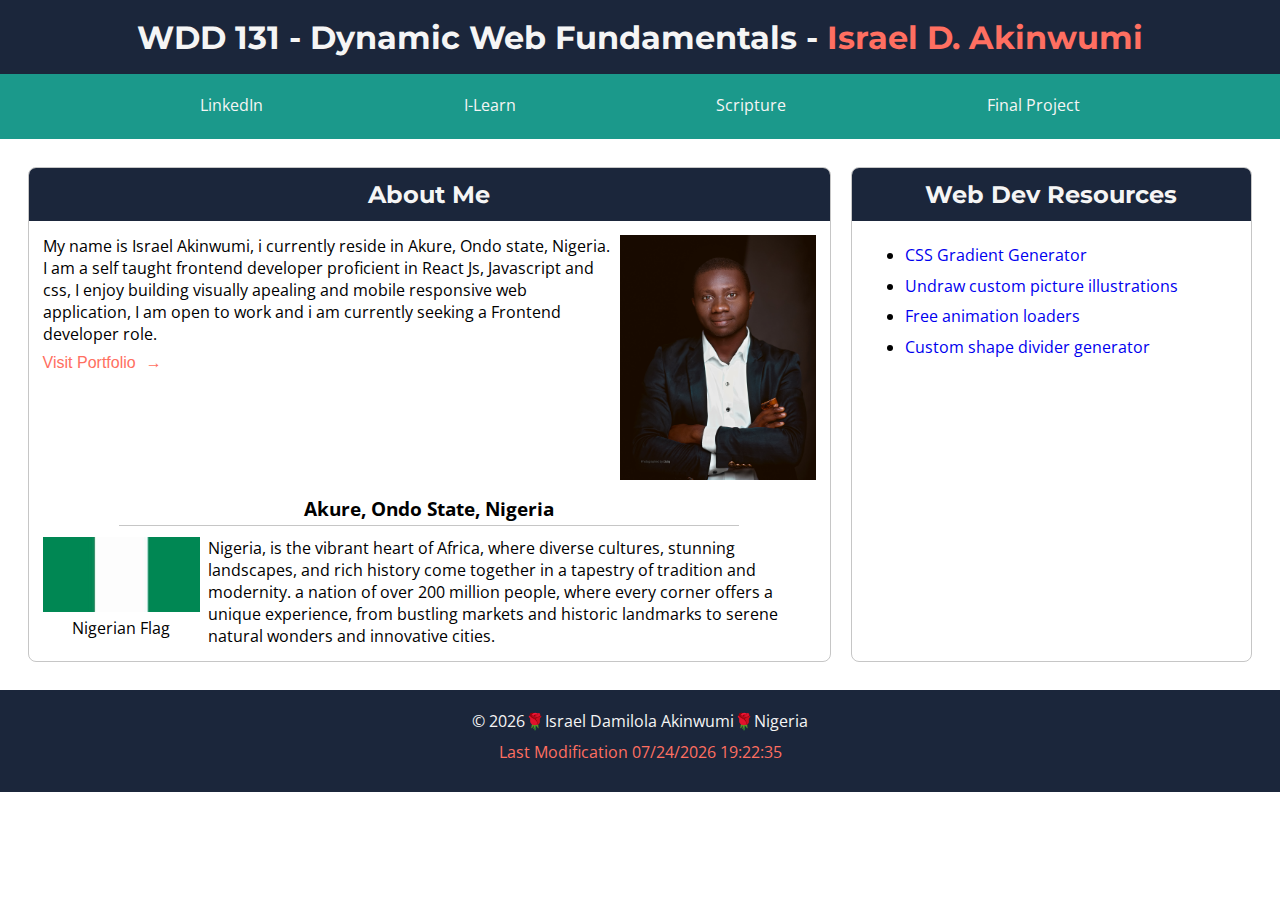
<file: index.html>
<!DOCTYPE html>
<html lang="en">

<head>
    <meta charset="UTF-8">
    <meta name="viewport" content="width=device-width, initial-scale=1.0">
    <meta name="author" content="Israel Akinwumi">
    <meta name="description" content="WDD 131 - Dynamic Web Fundamentals israel damilola akinwumi - Homepage">
    <link rel="stylesheet" href="styles/base.css">
    <script src="scripts/getdates.js" defer=""></script>
    <title>WDD 131 - Dynamic Web Fundamentals - Israel D. Akinwumi</title>
    <link rel="preconnect" href="https://fonts.googleapis.com">
    <link rel="preconnect" href="https://fonts.gstatic.com" crossorigin>
    <link
        href="https://fonts.googleapis.com/css2?family=Montserrat:ital,wght@0,100..900;1,100..900&family=Open+Sans:ital,wght@0,300..800;1,300..800&display=swap"
        rel="stylesheet">
</head>

<body>
    <header>
        <h1>WDD 131 - Dynamic Web Fundamentals - <span>Israel D. Akinwumi</span></h1>
        <nav>
            <ul>
                <li><a href="https://www.linkedin.com/in/akinwumidi" target="_blank">LinkedIn</a></li>
                <li><a href="https://www.byui.instructure.com/." target="_blank">I-Learn</a></li>
                <li><a href="https://www.churchofjesuschrist.org/study/scriptures/bofm/ether/12?lang=eng&id=p12#p12"
                        target="_blank">Scripture</a></li>
                <li><a href="./project/index.html" target="_blank">Final Project</a></li>
            </ul>
        </nav>
    </header>
    <main>
        <section class="card">
            <h2 class="subheadings">About Me</h2>
            <div class="card-content">
                <div class="card-content-about">
                    <p>My name is Israel Akinwumi, i currently reside in Akure, Ondo state, Nigeria. I am a self taught
                        frontend developer proficient in React Js, Javascript and css, I enjoy building visually
                        apealing and mobile responsive web application, I am open to work and i am currently seeking
                        a Frontend developer role.


                        <button class="btn btn-main"><a href="https://www.akinwumidi.dev" target="_blank">Visit Portfolio</a></button>
                    </p>
                    <figure>
                        <img src="./images/israel-akinwumi-photo.jpg    " alt="Israel Akinwumi potrait">
                    </figure>
                </div>
                <h3>Akure, Ondo State, Nigeria</h3>
                <div class="card-content-country">
                    <figure>
                        <img src="./images/nigerian-flag.jpeg    " alt="Israel Akinwumi potrait">
                        <figcaption>Nigerian Flag</figcaption>
                    </figure>
                    <p>Nigeria, is the vibrant heart of Africa, where diverse cultures, stunning landscapes, and rich
                        history come together in a
                        tapestry of tradition and modernity. a nation of over 200 million people, where every corner
                        offers a unique
                        experience, from bustling markets and historic landmarks to serene natural wonders and
                        innovative cities.</p>
                </div>
            </div>
        </section>
        <section class="card">
            <h2 class="subheadings">Web Dev Resources</h2>
            <div class="card-content">
                <ul>
                    <li><a href="https://mycolor.space/gradient" target="_blank">CSS Gradient Generator</a></li>
                    <li><a href="https://undraw.co/search" target="_blank">Undraw custom picture illustrations</a></li>
                    <li><a href="https://uiball.com/ldrs/" target="_blank">Free animation loaders</a></li>
                    <li><a href="https://www.shapedivider.app/" target="_blank">Custom shape divider generator</a></li>
                </ul>

            </div>
        </section>
    </main>
    <footer>
        <p>&copy; <span id="currentyear"></span>🌹Israel Damilola Akinwumi🌹Nigeria</p>
        <p id="lastModified"></p>
    </footer>

</body>

</html>
</file>
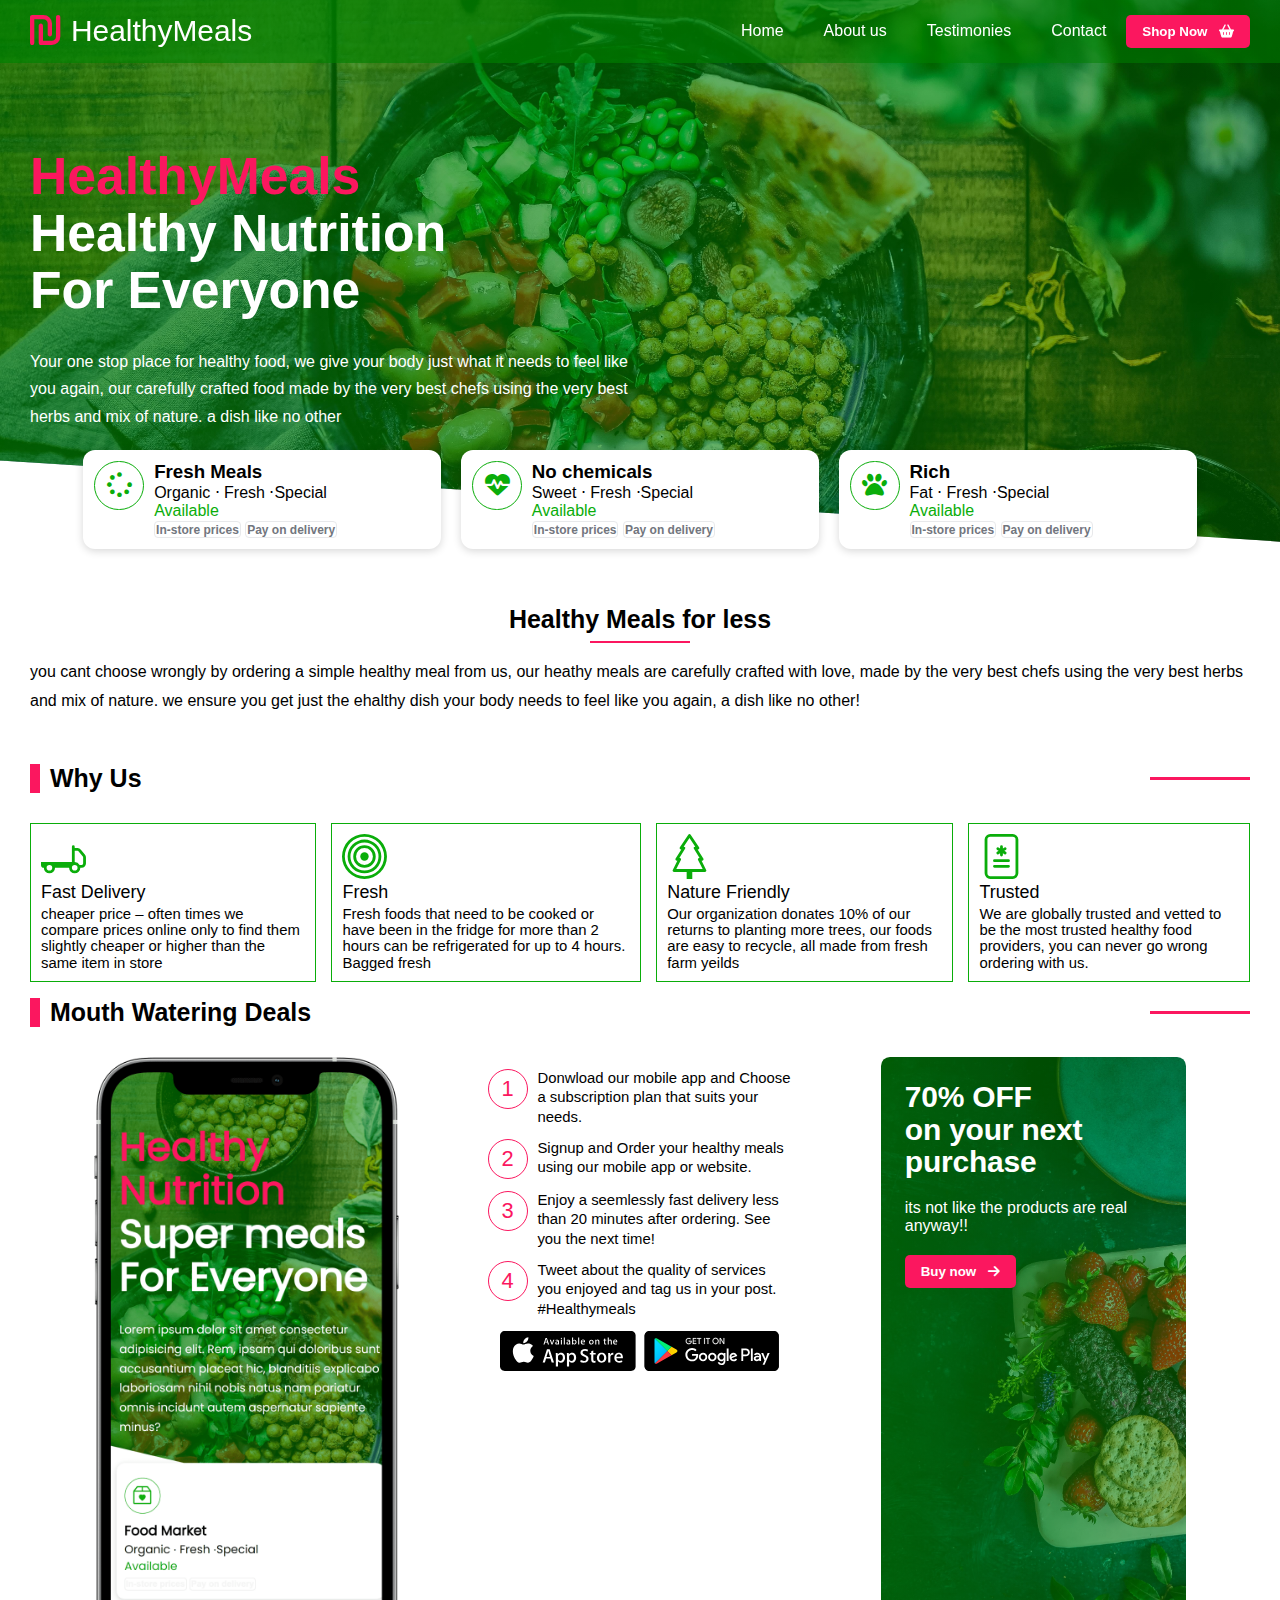
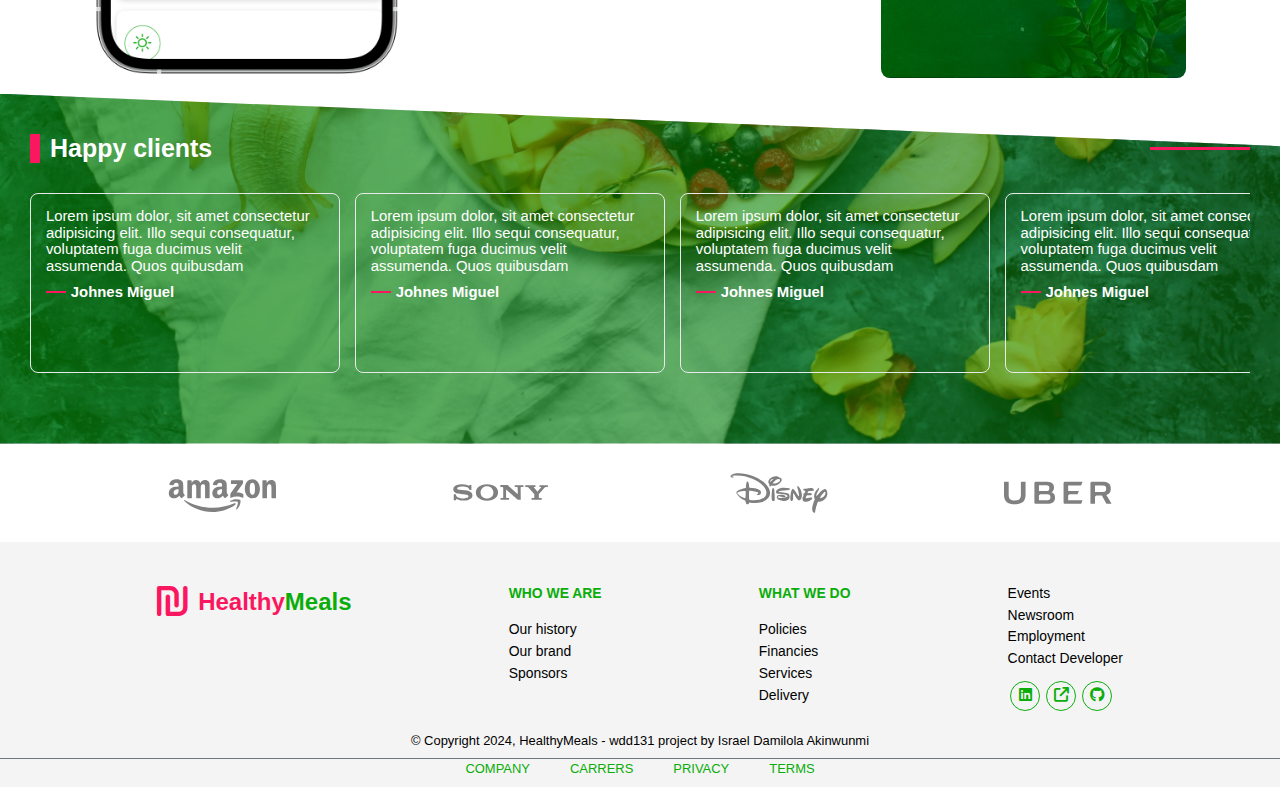
<file: project/index.html>
<!DOCTYPE html>
<html lang="en">

<head>
    <meta charset="UTF-8">
    <meta name="viewport" content="width=device-width, initial-scale=1.0">
    <meta name="author" content="Israel Akinwumi">
    <meta name="description"
        content="WDD 131 Final project - HealthyMeals your one stop website for healthy Takeouts orders">
    <title> HealthyMeals | Homepage</title>
    <script defer src="scripts/main.js"></script>
    <link rel="preconnect" href="https://fonts.googleapis.com">
    <link rel="preconnect" href="https://fonts.gstatic.com" crossorigin>
    <link
        href="https://fonts.googleapis.com/css2?family=Montserrat:ital,wght@0,100..900;1,100..900&family=Open+Sans:ital,wght@0,300..800;1,300..800&display=swap"
        rel="stylesheet">
    <link rel="stylesheet" href="https://cdnjs.cloudflare.com/ajax/libs/font-awesome/6.6.0/css/all.min.css">
    <link rel="stylesheet" href="styles/main.css">
</head>

<body>
    <!-- ============================ Header section starts here ============================-->
    <header>
        <!-- ------------------- Header nav section starts here ------------------------- -->


        <section class="header-nav">
            <div class="backdrop"></div>

            <nav class="brand-container brand ">
                <div class="header-brand">
                    <span class="brand-logo"><i class="fa fa-ils" aria-hidden="true"></i></span>
                    <span class="brand-title">HealthyMeals</span>
                </div>
                <!--  Animated hamburger menu starts here -->
                <div class="hamburger">
                    <div class="bars"></div>
                </div>
                <!--  Animated hamburger menu ends here -->
                <ul class="desktop-nav-container">
                    <li><a href="#">Home</a></li>
                    <li><a href="aboutus.html">About us</a></li>
                    <li><a href="#testimonial">Testimonies</a></li>
                    <li><a href="contactus.html">Contact</a></li>
                    <a href="shop.html"><button class="btn btn-main">Shop Now <i class="fa fa-shopping-basket"
                                aria-hidden="true"></i></button></a>
                </ul>
            </nav>
            <nav>
                <ul class="mobile-nav-container">
                    <li><a href="#">Home</a></li>
                    <li><a href="aboutus.html">About us</a></li>
                    <li><a href="#testimonial">Testimonies</a></li>
                    <a href="shop.html"><button class="btn btn-main">Shop Now</button></a>
                </ul>
            </nav>
        </section>

        <!-- ------------------- Header nav section ends here ------------------------- -->

        <!-- ------------------- Header Banner section starts here------------------------------- -->


        <section class="header-banner">
            <div class="header-info container">
                <h1> <span>HealthyMeals</span><br />Healthy Nutrition <br>For Everyone </h1>
                <p>Your one stop place for healthy food, we give your body just what it needs to feel like you again,
                    our
                    carefully crafted food made by the very best chefs using the very best herbs and mix of nature. a
                    dish like
                    no other</p>
            </div>
        </section>

        <!-- ------------------- Header Banner section ends here------------------------------- -->
    </header>
    <!-- ============================ Header section ends here ============================-->

    <!-- ============================ Main section starts here ============================ -->
    <main>

        <!-- ------------------- Header showcase section starts here -------------------------------- -->


        <section class=" header-showcase">

            <div class="header-cards">
                <div class="cards-brand"><i class="fa fa-spinner" aria-hidden="true"></i></div>
                <div class="cards-brand-desc">
                    <h3 class="card-title">Fresh Meals</h3>
                    <span class="card-tags">Organic &sdot; Fresh &sdot;Special </span>
                    <span class="card-avilability">Available</span>
                    <button>In-store prices</button>
                    <button>Pay on delivery</button>

                </div>
            </div>

            <div class="header-cards">
                <div class="cards-brand"><i class="fa fa-heartbeat" aria-hidden="true"></i></div>
                <div class="cards-brand-desc">
                    <h3 class="card-title">No chemicals</h3>
                    <span class="card-tags">Sweet &sdot; Fresh &sdot;Special </span>
                    <span class="card-avilability">Available</span>
                    <button>In-store prices</button>
                    <button>Pay on delivery</button>
                </div>
            </div>

            <div class="header-cards">
                <div class="cards-brand"><i class="fa fa-paw" aria-hidden="true"></i></div>
                <div class="cards-brand-desc">
                    <h3 class="card-title">Rich</h3>
                    <span class="card-tags">Fat &sdot; Fresh &sdot;Special </span>
                    <span class="card-avilability">Available</span>
                    <button>In-store prices</button>
                    <button>Pay on delivery</button>
                </div>
            </div>

            </div>
        </section>
        <!-- ------------------- Header showcase section ends here -------------------------------- -->

        <!-- ------------------- About us section starts here------------------------------------- -->


        <section class="aboutus" id="aboutus">
            <span class="main-section-tittle">Healthy Meals for less</span>
            <p>
                you cant choose wrongly by ordering a simple healthy meal from us, our heathy meals are carefully
                crafted with love, made by the very best chefs using the very best herbs and mix of
                nature. we ensure you get just the ehalthy dish your body needs to feel like you again, a dish like
                no other!
            </p>
        </section>

        <!-- ------------------- About us section ends here------------------------------------- -->

        <!-- ------------------- Product cards section starts here--------------------------- -->


        <section class="whyus-container">
            <span class="section-tittles">Why Us</span>
            <div class="products-card-container flex-container">
                <div class="productcard">
                    <span class="productcard-icon"><svg xmlns="http://www.w3.org/2000/svg" width="16" height="16"
                            fill="currentColor" class="bi bi-truck-flatbed" viewBox="0 0 16 16">
                            <path
                                d="M11.5 4a.5.5 0 0 1 .5.5V5h1.02a1.5 1.5 0 0 1 1.17.563l1.481 1.85a1.5 1.5 0 0 1 .329.938V10.5a1.5 1.5 0 0 1-1.5 1.5H14a2 2 0 1 1-4 0H5a2 2 0 1 1-4 0 1 1 0 0 1-1-1v-1h11V4.5a.5.5 0 0 1 .5-.5zM3 11a1 1 0 1 0 0 2 1 1 0 0 0 0-2zm9 0a1 1 0 1 0 0 2 1 1 0 0 0 0-2zm1.732 0h.768a.5.5 0 0 0 .5-.5V8.35a.5.5 0 0 0-.11-.312l-1.48-1.85A.5.5 0 0 0 13.02 6H12v4a2 2 0 0 1 1.732 1z" />
                        </svg></span>
                    <h3 class="productcard-title">Fast Delivery</h2>
                        <p>cheaper price – often times we compare prices online only to find them slightly cheaper
                            or
                            higher than the same item in store
                        </p>
                </div>


                <div class="productcard">
                    <span class="productcard-icon"><svg xmlns="http://www.w3.org/2000/svg" width="16" height="16"
                            fill="currentColor" class="bi bi-bullseye" viewBox="0 0 16 16">
                            <path d="M8 15A7 7 0 1 1 8 1a7 7 0 0 1 0 14zm0 1A8 8 0 1 0 8 0a8 8 0 0 0 0 16z" />
                            <path d="M8 13A5 5 0 1 1 8 3a5 5 0 0 1 0 10zm0 1A6 6 0 1 0 8 2a6 6 0 0 0 0 12z" />
                            <path d="M8 11a3 3 0 1 1 0-6 3 3 0 0 1 0 6zm0 1a4 4 0 1 0 0-8 4 4 0 0 0 0 8z" />
                            <path d="M9.5 8a1.5 1.5 0 1 1-3 0 1.5 1.5 0 0 1 3 0z" />
                        </svg></span>
                    <h3 class="productcard-title">Fresh</h2>
                        <p>Fresh foods that need to be cooked or have been in the fridge for more than 2 hours can
                            be
                            refrigerated for up to 4 hours. Bagged fresh
                        </p>
                </div>

                <div class="productcard">
                    <span class="productcard-icon"> <svg xmlns="http://www.w3.org/2000/svg" width="16" height="16"
                            fill="currentColor" class="bi bi-tree" viewBox="0 0 16 16">
                            <path
                                d="M8.416.223a.5.5 0 0 0-.832 0l-3 4.5A.5.5 0 0 0 5 5.5h.098L3.076 8.735A.5.5 0 0 0 3.5 9.5h.191l-1.638 3.276a.5.5 0 0 0 .447.724H7V16h2v-2.5h4.5a.5.5 0 0 0 .447-.724L12.31 9.5h.191a.5.5 0 0 0 .424-.765L10.902 5.5H11a.5.5 0 0 0 .416-.777l-3-4.5zM6.437 4.758A.5.5 0 0 0 6 4.5h-.066L8 1.401 10.066 4.5H10a.5.5 0 0 0-.424.765L11.598 8.5H11.5a.5.5 0 0 0-.447.724L12.69 12.5H3.309l1.638-3.276A.5.5 0 0 0 4.5 8.5h-.098l2.022-3.235a.5.5 0 0 0 .013-.507z" />
                        </svg></span>
                    <h3 class="productcard-title">Nature Friendly</h2>
                        <p>Our organization donates 10% of our returns to planting more trees, our foods are easy to
                            recycle, all made from fresh farm yeilds
                        </p>
                </div>

                <div class="productcard">
                    <span class="productcard-icon"><svg xmlns="http://www.w3.org/2000/svg" width="45" height="45"
                            fill="currentColor" class="bi bi-file-medical" viewBox="0 0 16 16">
                            <path
                                d="M8.5 4.5a.5.5 0 0 0-1 0v.634l-.549-.317a.5.5 0 1 0-.5.866L7 6l-.549.317a.5.5 0 1 0 .5.866l.549-.317V7.5a.5.5 0 1 0 1 0v-.634l.549.317a.5.5 0 1 0 .5-.866L9 6l.549-.317a.5.5 0 1 0-.5-.866l-.549.317V4.5zM5.5 9a.5.5 0 0 0 0 1h5a.5.5 0 0 0 0-1h-5zm0 2a.5.5 0 0 0 0 1h5a.5.5 0 0 0 0-1h-5z" />
                            <path
                                d="M2 2a2 2 0 0 1 2-2h8a2 2 0 0 1 2 2v12a2 2 0 0 1-2 2H4a2 2 0 0 1-2-2V2zm10-1H4a1 1 0 0 0-1 1v12a1 1 0 0 0 1 1h8a1 1 0 0 0 1-1V2a1 1 0 0 0-1-1z" />
                        </svg></span>
                    <h3 class="productcard-title">Trusted</h2>
                        <p>We are globally trusted and vetted to be the most trusted healthy food providers, you can
                            never go wrong ordering with us.
                        </p>
                </div>
            </div>

        </section>

        <!-- ------------------- Product cards section ends here--------------------------- -->

        <!-- ------------------- Promo cards section starts here------------------------ -->
        <section class="promocards-container" id="promocards">
            <span class="section-tittles">Mouth Watering Deals</span>
            <div class="promo-details">

                <div class="promoapp-preview">

                    <img src="./images/iPhone-12-Pro.png" alt="" class="">
                </div>

                <div class="promo-info ">
                    <div class="promo-steps">
                        <span>1</span>
                        <p>Donwload our mobile app and Choose a subscription plan that suits your needs. </p>
                    </div>
                    <div class="promo-steps">
                        <span>2</span>
                        <p>
                            Signup and Order your healthy meals using our mobile app or website. </p>
                    </div>
                    <div class="promo-steps">
                        <span>3</span>
                        <p>Enjoy a seemlessly fast delivery less than 20 minutes after ordering. See you the next
                            time!</p>
                    </div>
                    <div class="promo-steps">
                        <span>4</span>
                        <p>Tweet about the quality of services you enjoyed and tag us in your post. #Healthymeals </p>
                    </div>
                    <ul class="app-download-inv">
                        <li><a href="#"><img src="./images/appstore-btn.svg" alt="Apple Store app download link"></a>
                        </li>
                        <li><a href="#"><img src="./images/googleplay-btn.svg"
                            alt="Google play Store app download link"></a>
                        </li>
                    </ul>
                </div>
                
                <div class="promocards-main">
                    <h3> 70% OFF<br>
                        on your next purchase
                    </h3>
                    <p>its not like the products are real anyway!!</p>
                    <a href="shop.html"><button class="btn btn-main">Buy now <i class="fa-solid fa-arrow-right"></i></button></a>
                    
                </div>
            </div>
        </div>
        </section>

        <!-- ------------------- Promo cards section ends here------------------------ -->

        <!-- ------------------- Testimonial section starts here ------------------------ -->


        <section class="testimonial" id="testimonial">

            <span class="section-tittles">Happy clients</span>
            <div class=" testimonial-container">

                <div class="testimonial-card">
                    <p>
                        Lorem ipsum dolor, sit amet consectetur adipisicing elit. Illo sequi consequatur,
                        voluptatem
                        fuga ducimus velit assumenda. Quos quibusdam
                    </p>
                    <span>Johnes Miguel</span>
                </div>

                <div class="testimonial-card">
                    <p>
                        Lorem ipsum dolor, sit amet consectetur adipisicing elit. Illo sequi consequatur,
                        voluptatem
                        fuga ducimus velit assumenda. Quos quibusdam
                    </p>
                    <span>Johnes Miguel</span>
                </div>

                <div class="testimonial-card">
                    <p>
                        Lorem ipsum dolor, sit amet consectetur adipisicing elit. Illo sequi consequatur,
                        voluptatem
                        fuga ducimus velit assumenda. Quos quibusdam
                    </p>
                    <span>Johnes Miguel</span>
                </div>

                <div class="testimonial-card">
                    <p>
                        Lorem ipsum dolor, sit amet consectetur adipisicing elit. Illo sequi consequatur,
                        voluptatem
                        fuga ducimus velit assumenda. Quos quibusdam
                    </p>
                    <span>Johnes Miguel</span>
                </div>

                <div class="testimonial-card">
                    <p>
                        Lorem ipsum dolor, sit amet consectetur adipisicing elit. Illo sequi consequatur,
                        voluptatem
                        fuga ducimus velit assumenda. Quos quibusdam
                    </p>
                    <span>Johnes Miguel</span>
                </div>

                <div class="testimonial-card">
                    <p>
                        Lorem ipsum dolor, sit amet consectetur adipisicing elit. Illo sequi consequatur,
                        voluptatem
                        fuga ducimus velit assumenda. Quos quibusdam
                    </p>
                    <span>Johnes Miguel</span>
                </div>

                <div class="testimonial-card">
                    <p>
                        Lorem ipsum dolor, sit amet consectetur adipisicing elit. Illo sequi consequatur,
                        voluptatem
                        fuga ducimus velit assumenda. Quos quibusdam
                    </p>
                    <span>Johnes Miguel</span>
                </div>
            </div>


            </div>
        </section>

        <!-- ------------------- Testimonial section ends here ------------------------ -->

        <!-- ------------------- Brands section starts here----------------------- -->


        <section class="brands">
            <div class="brand-cards"><img src="./images/amazon.svg" alt=""></div>
            <div class="brand-cards"><img src="./images/sony.svg" alt=""></div>
            <div class="brand-cards"><img src="./images/disney.svg" alt=""></div>
            <div class="brand-cards"><img src="./images/uber.svg" alt=""></div>
        </section>

        <!-- ------------------- Brands section ends here----------------------- -->
    </main>
    <!-- ============================ Main section ends here ============================ -->
    <!-- ============================ Footer section starts here ============================ -->
    <footer>
        <div class="footer-container">
            <div class="footer-details">

                <div class="footer-brand-con">
                    <span class="brand-logo"><i class="fa fa-ils" aria-hidden="true"></i></span>

                    <h2 class="footer-brand">Healthy<span>Meals</span></h2>

                </div>
            </div>

            <div class="footer-details-con">
                <ul class="footer-quick-links">
                    <li><a class="quick-links-tittle" href="">who we are</a></li>
                    <li><a href="#">Our history</a></li>
                    <li><a href="#">Our brand</a></li>
                    <li><a href="#">Sponsors</a></li>
                </ul>
            </div>

            <div class="footer-details-con">
                <ul class="footer-quick-links">
                    <li><a class="quick-links-tittle" href="">what we do</a></li>
                    <li><a href="#">Policies</a></li>
                    <li><a href="#">Financies</a></li>
                    <li><a href="#">Services</a></li>
                    <li><a href="#">Delivery</a></li>
                </ul>
            </div>

            <div class="footer-details-con">
                <ul class="footer-quick-links">
                    <li><a href="#">Events</a></li>
                    <li><a href="#">Newsroom</a></li>
                    <li><a href="#">Employment</a></li>
                    <li><a href="https://www.linkedin.com/in/akinwumidi" target="_blank">Contact Developer</a>
                    </li>
                </ul>
                <div class="footer-icon-container">
                    <a class="footer-icon" href="https://www.linkedin.com/in/akinwumidi" target="_blank"><i
                            class="fa-brands fa-linkedin"></i></a>
                    <a class="footer-icon" href="https://akinwumidi.dev" target="_blank"> <i class="fa fa-external-link"
                            aria-hidden="true"></i></a>
                    <a class="footer-icon" href="https://github.com/akinwumidi/wdd131/tree/main/project"
                        target="_blank"><i class="fa-brands fa-github"></i></a>
                </div>
            </div>
        </div>

        </div>
        </section>
        <div class="footer-copyright">&copy; Copyright 2024, HealthyMeals - wdd131 project by Israel Damilola Akinwunmi
        </div>
        <ul class="footer-bottom-navigators">
            <li><a href="#">COMPANY</a></li>
            <li><a href="#">CARRERS</a></li>
            <li><a href="#">PRIVACY</a></li>
            <li><a href="#">TERMS</a></li>
        </ul>
    </footer>
    <!-- ============================ Footer section ends here ============================ -->

</body>

</html>
</file>
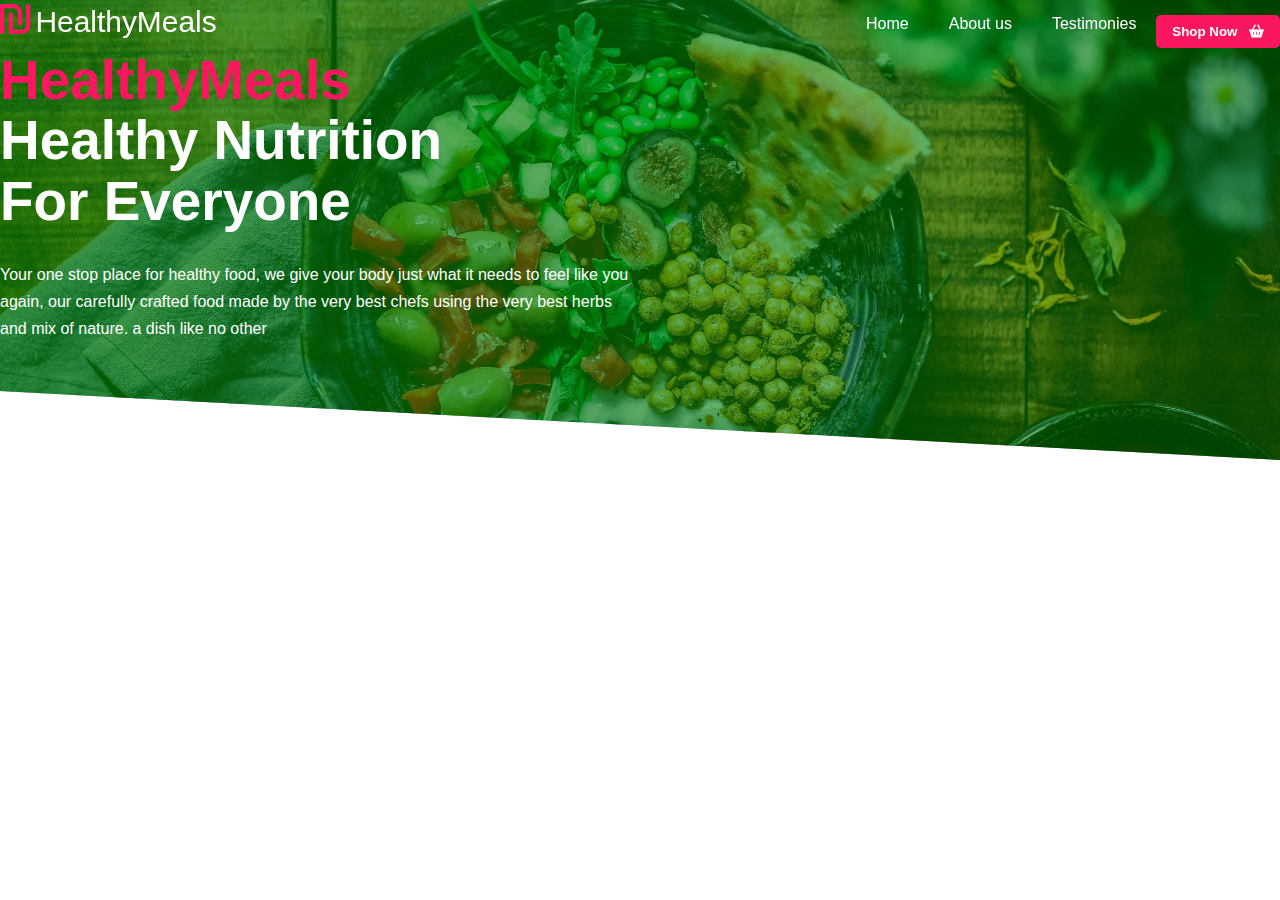
<file: final-project.html>
<!DOCTYPE html>
<html lang="en">
<head>
    <meta charset="UTF-8">
    <meta name="viewport" content="width=device-width, initial-scale=1.0">
    <meta name="author" content="Israel Akinwumi">
    <meta name="description" content="WDD 131 Final project - HealthyMeals your one stop website for healthy Takeouts orders">
    <title> HealthyMeals | Homepage</title>
    <script defer src="scripts/final-project.js"></script>
    <link rel="preconnect" href="https://fonts.googleapis.com">
    <link rel="preconnect" href="https://fonts.gstatic.com" crossorigin>
    <link
    href="https://fonts.googleapis.com/css2?family=Montserrat:ital,wght@0,100..900;1,100..900&family=Open+Sans:ital,wght@0,300..800;1,300..800&display=swap"
    rel="stylesheet">
    <link rel="stylesheet" href="https://cdnjs.cloudflare.com/ajax/libs/font-awesome/6.6.0/css/all.min.css">
    <link rel="stylesheet" href="styles/final-project.css">
</head>
<body>
    <!-- ============================ Header section starts here ============================-->
    <header>
        <!-- ------------------- Header nav section starts here ------------------------- -->
    
    
        <section class="header-nav">
            <div class="backdrop"></div>
            <nav class="container brand">
                <div class="header-brand">
                    <span class="brand-logo"><i class="fa fa-ils" aria-hidden="true"></i></span>
                    <span class="brand-title">HealthyMeals</span>
                </div>
                <!--  Animated hamburger menu starts here -->
                <div class="hamburger">
                    <div class="bars"></div>
                </div>
                <!--  Animated hamburger menu ends here -->
                <ul class="desktop-nav-container">
                    <li><a href="#">Home</a></li>
                    <li><a href="aboutus.html">About us</a></li>
                    <li><a href="#testimonial">Testimonies</a></li>
                    <a href="shop.html"><button class="btn btn-main">Shop Now <i class="fa fa-shopping-basket"
                                aria-hidden="true"></i></button></a>
                </ul>
            </nav>
            <nav>
                <ul class="mobile-nav-container">
                    <li><a href="#">Home</a></li>
                    <li><a href="aboutus.html">About us</a></li>
                    <li><a href="#testimonial">Testimonies</a></li>
                    <a href="shop.html"><button class="btn btn-main">Shop Now</button></a>
                </ul>
            </nav>
        </section>
    
        <!-- ------------------- Header nav section ends here ------------------------- -->
         
        <!-- ------------------- Header Banner section starts here------------------------------- -->
        
        
        <section class="header-banner">
            <div class="header-info container">
                <h1> <span>HealthyMeals</span><br />Healthy Nutrition <br>For Everyone </h1>
                <p>Your one stop place for healthy food, we give your body just what it needs to feel like you again, our
                    carefully crafted food made by the very best chefs using the very best herbs and mix of nature. a dish like
                    no other</p>
            </div>
        </section>
        
        <!-- ------------------- Header Banner section ends here------------------------------- -->
    </header>
</body>
</html>
</file>
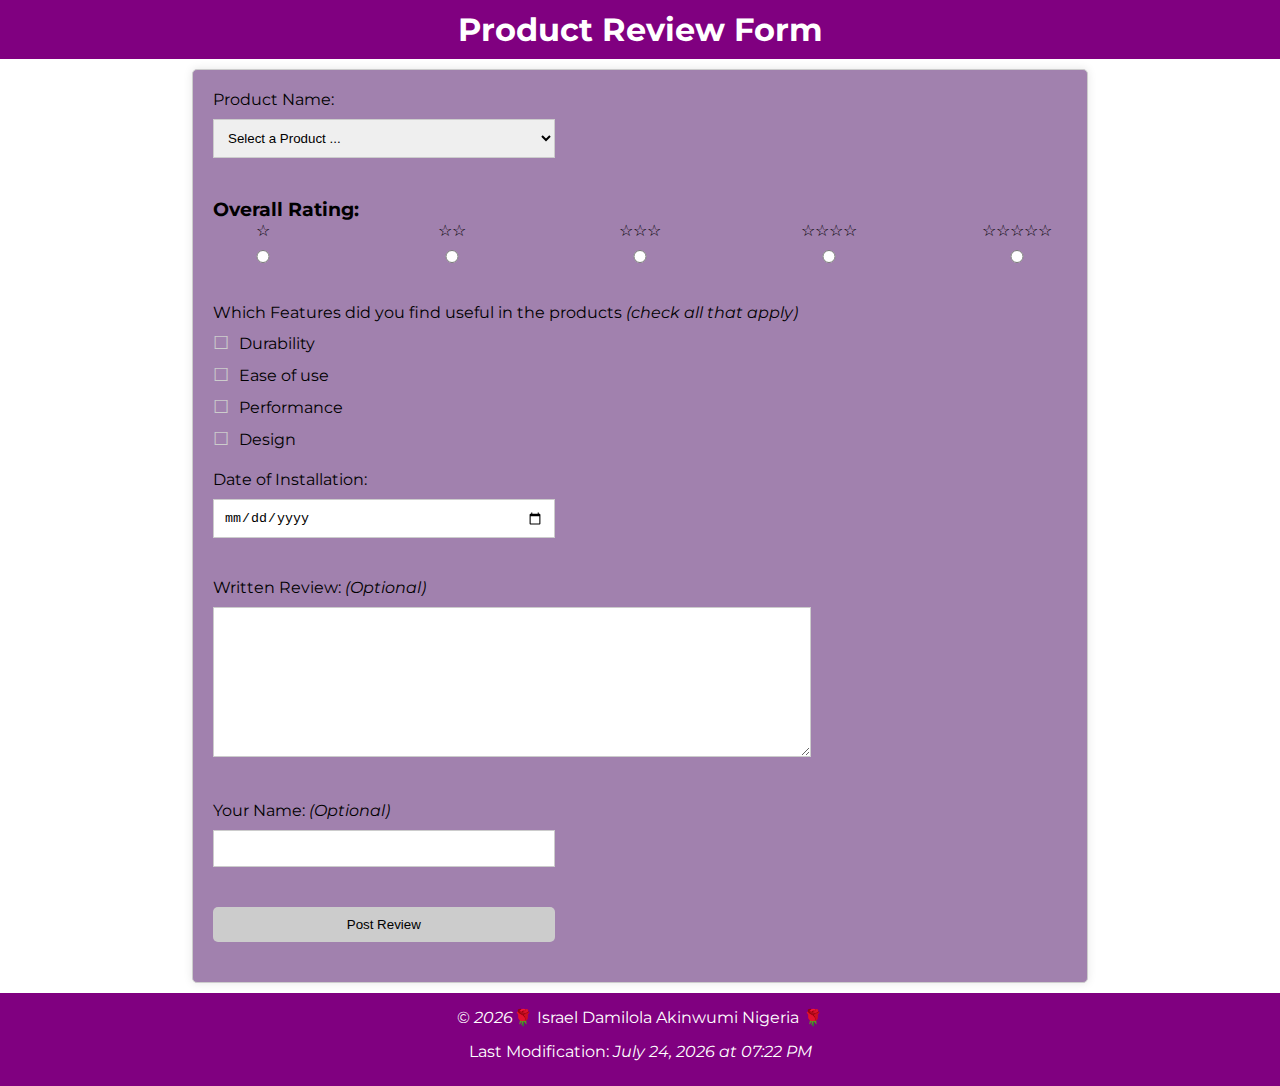
<file: form.html>
<!DOCTYPE html>
<html lang="en">

<head>
    <meta charset="UTF-8">
    <meta name="viewport" content="width=device-width, initial-scale=1.0">
    <meta name="description" content="WDD 131 - Dynamic Web Fundamentals - wdd131 form for review counts">
    <meta name="author" content="Israel Akinwumi">
    <link rel="stylesheet" href="styles/form.css">
    <link rel="preconnect" href="https://fonts.googleapis.com">
    <link rel="preconnect" href="https://fonts.gstatic.com" crossorigin>
    <link href="https://fonts.googleapis.com/css2?family=Montserrat:ital,wght@0,100..900;1,100..900&display=swap"
        rel="stylesheet">
    <title>Product Review Form</title>
    <script src="scripts/form.js" defer></script>
</head>

<body>
    <header>
        <h1>Product Review Form</h1>
    </header>
    <main>
        <form id="review-form" action="review.html" method="get">
            <div class="form-group">
                <label for="product-name">Product Name:</label>
                <select id="product-name" name="product-name" required>
                    <option value="" disabled selected>Select a Product ...</option>
                </select>
            </div>

            <div class="form-group">
                <h3>Overall Rating:</h3>
                <div class="rating">
                    <div class="rating-card">
                        <label for="rating-1">☆</label>
                        <input type="radio" id="rating-1" name="overall-rating" value="1" required>
                    </div>

                    <div class="rating-card">
                        <label for="rating-2">☆☆</label>
                        <input type="radio" id="rating-2" name="overall-rating" value="2" required>
                    </div>
                    <div class="rating-card">
                        <label for="rating-3">☆☆☆</label>
                        <input type="radio" id="rating-3" name="overall-rating" value="3" required>
                    </div>
                    <div class="rating-card">
                        <label for="rating-4">☆☆☆☆</label>
                        <input type="radio" id="rating-4" name="overall-rating" value="4" required>
                    </div>
                    <div class="rating-card">
                        <label for="rating-5">☆☆☆☆☆</label>
                        <input type="radio" id="rating-5" name="overall-rating" value="5" required>
                    </div>
                </div>
            </div>

            <div class="form-group">
                <label>Which Features did you find useful in the products <span>(check all that apply)</span></label>
                <div class="features">
                    <input type="checkbox" id="feature-1" name="useful-features" value="Durability">
                    <label for="feature-1">Durability</label>
                    <input type="checkbox" id="feature-2" name="useful-features" value="Ease of use">
                    <label for="feature-2">Ease of use</label>
                    <input type="checkbox" id="feature-3" name="useful-features" value="Performance">
                    <label for="feature-3">Performance</label>
                    <input type="checkbox" id="feature-4" name="useful-features" value="Design">
                    <label for="feature-4">Design</label>
                </div>
            </div>

            <div class="form-group">
                <label for="date-of-installation">Date of Installation:</label>
                <input type="date" id="date-of-installation" name="date-of-installation" required>
            </div>

            <div class="form-group">
                <label for="written-review">Written Review: <span>(Optional)</span></label>
                <textarea id="written-review" name="written-review"></textarea>
            </div>

            <div class="form-group">
                <label for="user-name">Your Name: <span>(Optional)</span></label>
                <input type="text" id="user-name" name="user-name">
            </div>

            <input type="submit" value="Post Review">
        </form>
    </main>
    <footer>
        <p>&copy; <span id="currentYear"></span>🌹 Israel Damilola Akinwumi Nigeria 🌹</p>
        <p>Last Modification: <span id="modify"></span></p>
    </footer>
</body>

</html>
</file>
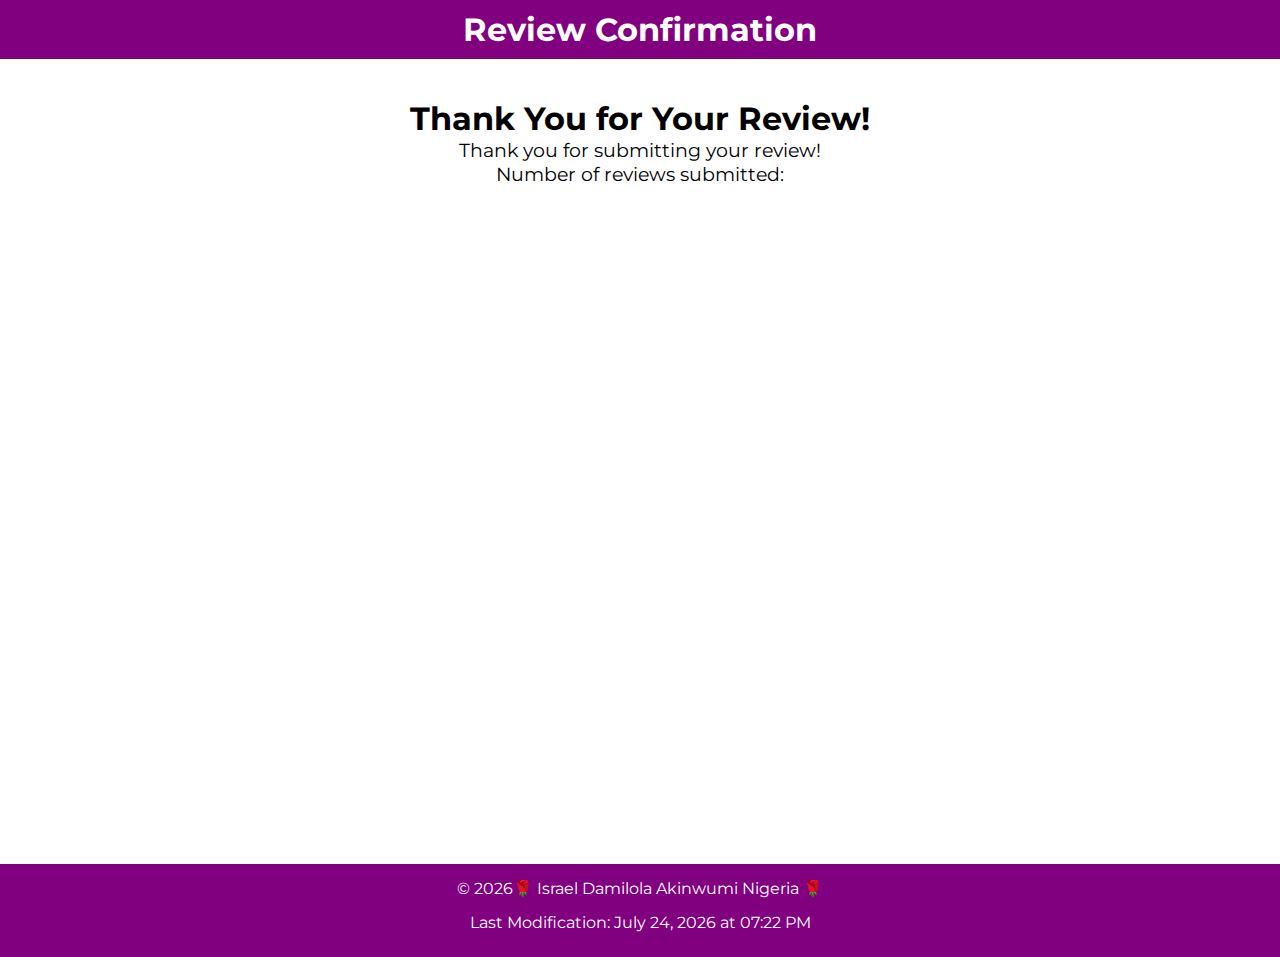
<file: review.html>
<!DOCTYPE html>
<html lang="en">

<head>
    <meta charset="UTF-8">
    <meta name="viewport" content="width=device-width, initial-scale=1.0">
    <meta name="description" content="WDD 131 - Dynamic Web Fundamentals - wdd131 form for review counts">
    <meta name="author" content="Israel Akinwumi">
    <link rel="stylesheet" href="styles/review.css">
    <link rel="preconnect" href="https://fonts.googleapis.com">
    <link rel="preconnect" href="https://fonts.gstatic.com" crossorigin>
    <link href="https://fonts.googleapis.com/css2?family=Montserrat:ital,wght@0,100..900;1,100..900&display=swap"
        rel="stylesheet">
    <title>Product Review Form</title>
    <script src="scripts/form.js" defer></script>
</head>

<body>
    <header>
        <h1>Review Confirmation</h1>
    </header>
    <main class="">
        <div class="container">
            <h1>Thank You for Your Review!</h1>
            <p id="thank-you-message">Thank you for submitting your review!</p>
            <p>Number of reviews submitted: <span id="reviewCount"></span></p>
        </div>
    </main>
    <footer>
        <p>&copy; <span id="currentYear"></span>🌹 Israel Damilola Akinwumi Nigeria 🌹</p>
        <p>Last Modification: <span id="modify"></span></p>
    </footer>
</body>

</html>
</file>
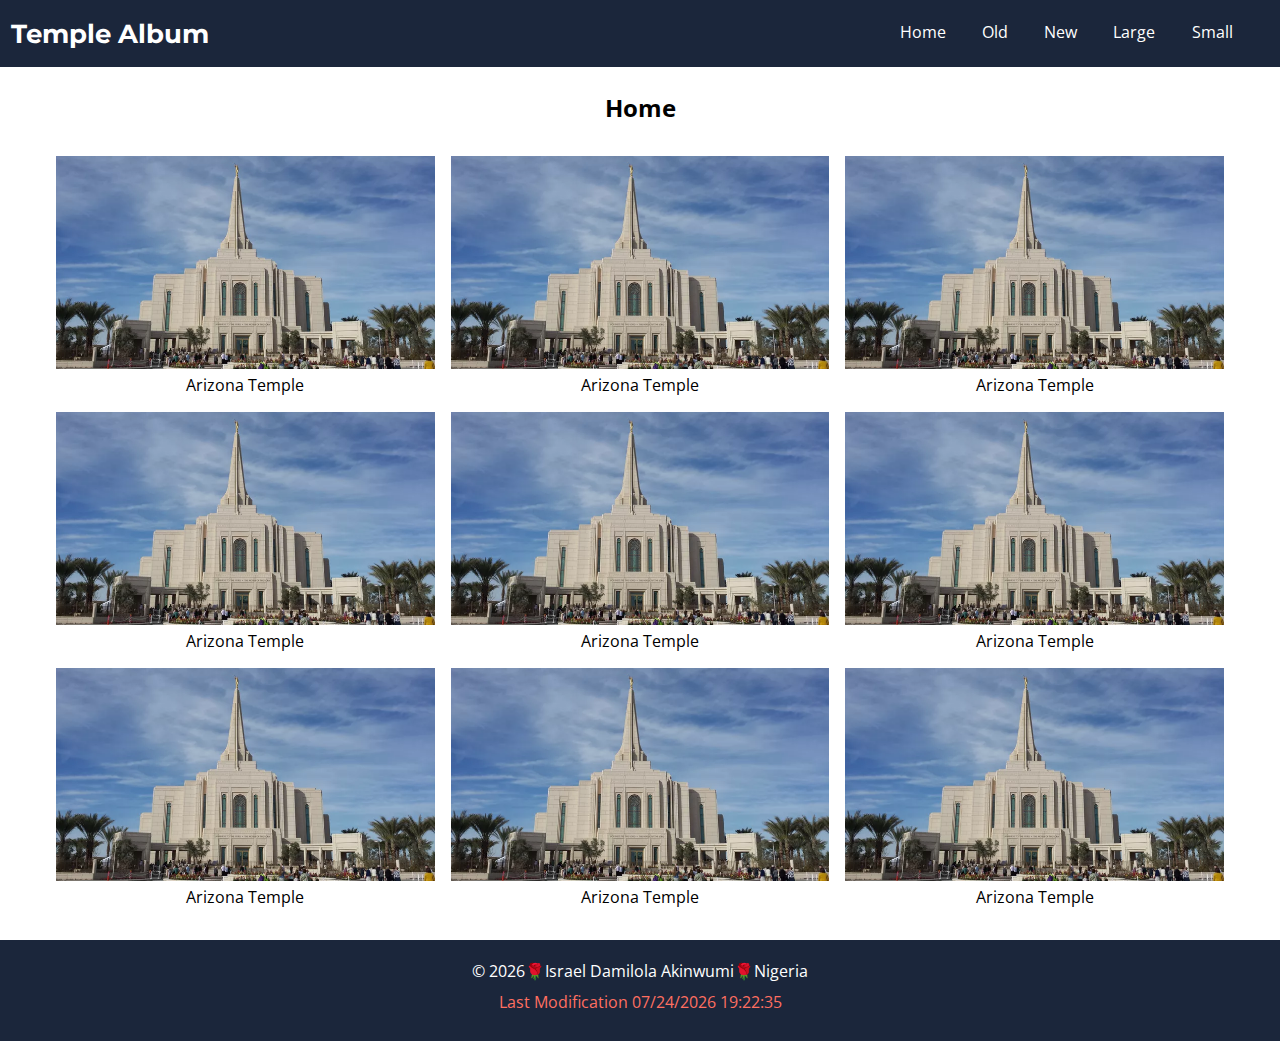
<file: temples.html>
<!DOCTYPE html>
<html lang="en">

<head>
    <meta charset="UTF-8">
    <meta name="viewport" content="width=device-width, initial-scale=1.0">
    <meta name="author" content="Israel Akinwumi">
    <meta name="description" content="WDD 131 - Temple Album project by israel damilola akinwumi - Homepage">
    <link rel="stylesheet" href="styles/temples-large.css">
    <link rel="stylesheet" href="styles/temples.css">
    <script src="./scripts/temples.js" defer=""></script>
    <script src="scripts/getdates.js" defer=""></script>


    <title>Temple Album project - Homepage</title>
</head>

<body>

    <header>
        <div class="backdrop"></div>
        <nav class="nav-desktop">
            <div class="nav-brand">
                <h1> Temple Album</h1>
            </div>
            <ul class="desktop-links">
                <li><a href="" target="_blank">Home</a></li>
                <li><a href="" target="_blank">Old</a></li>
                <li><a href="" target="_blank">New</a></li>
                <li><a href="#" target="_blank">Large</a></li>
                <li><a href="#" target="_blank">Small</a></li>
            </ul>

            <div class="hamburger-menu">
                <div class="bar"></div>
            </div>
        </nav>
        <nav class="nav-mobile">
            <ul>
                <li><a href="" target=" _blank">Home</a></li>
                <li><a href="" target="_blank">Old</a></li>
                <li><a href="" target="_blank">New</a></li>
                <li><a href="#" target="_blank">Large</a></li>
                <li><a href="#" target="_blank">Small</a></li>
            </ul>
        </nav>
    </header>

    <main>
        <h2> Home</h2>
        <section class="image-container">
            <div class="temple-image">
                <figure>
                    <img src="./images/arizona-temple.webp    " alt="temple name">
                    <figcaption>Arizona Temple</figcaption>
                </figure>
            </div>
            <div class="temple-image">
                <figure>
                    <img src="./images/arizona-temple.webp    " alt="temple name">
                    <figcaption>Arizona Temple</figcaption>
                </figure>
            </div>
            <div class="temple-image">
                <figure>
                    <img src="./images/arizona-temple.webp    " alt="temple name">
                    <figcaption>Arizona Temple</figcaption>
                </figure>
            </div>
            <div class="temple-image">
                <figure>
                    <img src="./images/arizona-temple.webp    " alt="temple name">
                    <figcaption>Arizona Temple</figcaption>
                </figure>
            </div>
            <div class="temple-image">
                <figure>
                    <img src="./images/arizona-temple.webp    " alt="temple name">
                    <figcaption>Arizona Temple</figcaption>
                </figure>
            </div>
            <div class="temple-image">
                <figure>
                    <img src="./images/arizona-temple.webp    " alt="temple name">
                    <figcaption>Arizona Temple</figcaption>
                </figure>
            </div>
            <div class="temple-image">
                <figure>
                    <img src="./images/arizona-temple.webp    " alt="temple name">
                    <figcaption>Arizona Temple</figcaption>
                </figure>
            </div>
            <div class="temple-image">
                <figure>
                    <img src="./images/arizona-temple.webp    " alt="temple name">
                    <figcaption>Arizona Temple</figcaption>
                </figure>
            </div>
            <div class="temple-image">
                <figure>
                    <img src="./images/arizona-temple.webp    " alt="temple name">
                    <figcaption>Arizona Temple</figcaption>
                </figure>
            </div>
        </section>
    </main>
    <footer>
        <p>&copy; <span id="currentyear"></span>🌹Israel Damilola Akinwumi🌹Nigeria</p>
        <p id="lastModified"></p>
    </footer>
</body>

</html>
</file>
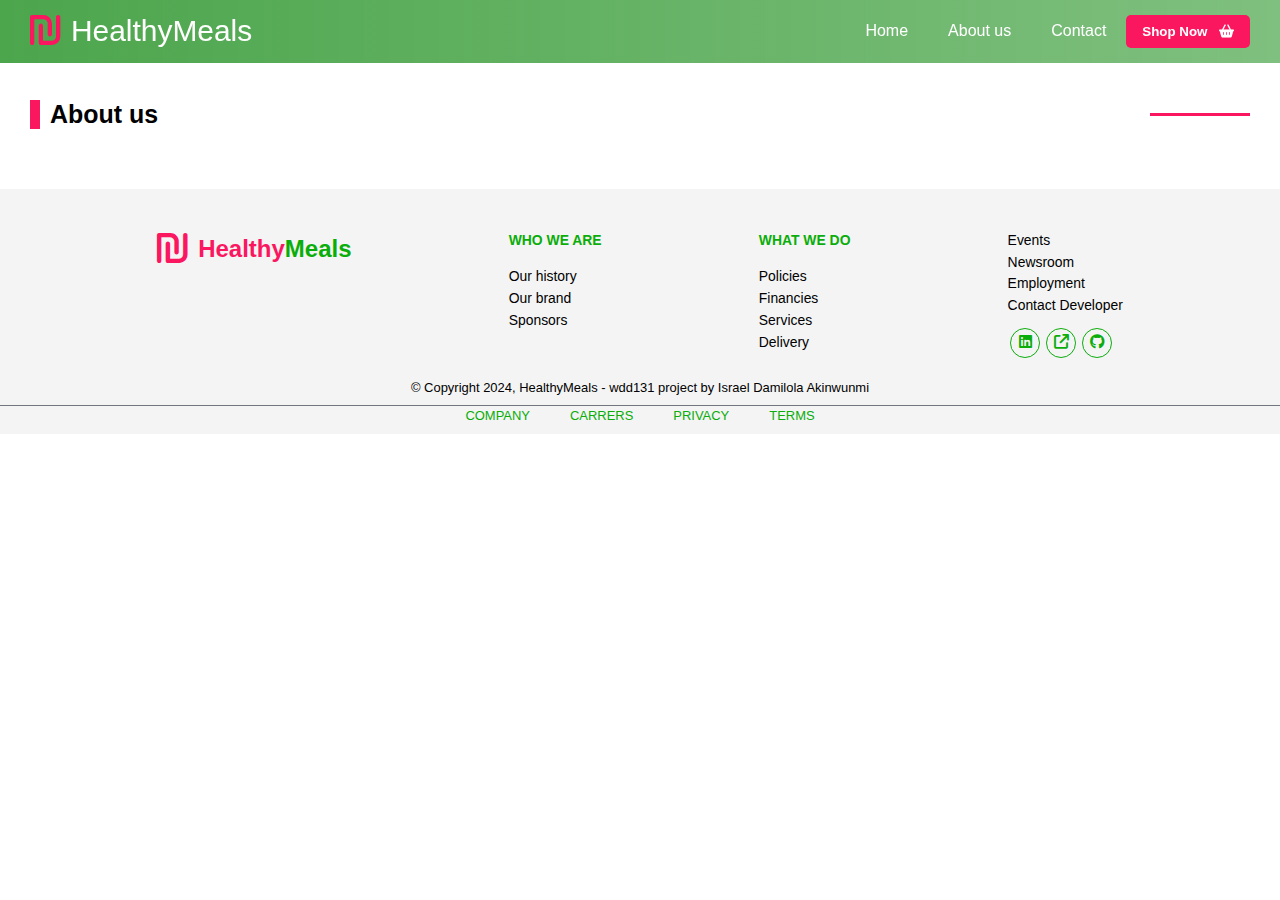
<file: project/aboutus.html>
<!DOCTYPE html>
<html lang="en">

<head>
    <meta charset="UTF-8">
    <meta name="viewport" content="width=device-width, initial-scale=1.0">
    <meta name="author" content="Israel Akinwumi">
    <meta name="description"
        content="WDD 131 Final project - HealthyMeals your one stop website for healthy Takeouts orders">
    <title> HealthyMeals | About Us</title>
    <script defer src="scripts/main.js"></script>
    <link rel="preconnect" href="https://fonts.googleapis.com">
    <link rel="preconnect" href="https://fonts.gstatic.com" crossorigin>
    <link
        href="https://fonts.googleapis.com/css2?family=Montserrat:ital,wght@0,100..900;1,100..900&family=Open+Sans:ital,wght@0,300..800;1,300..800&display=swap"
        rel="stylesheet">
    <link rel="stylesheet" href="https://cdnjs.cloudflare.com/ajax/libs/font-awesome/6.6.0/css/all.min.css">
    <link rel="stylesheet" href="styles/main.css">
</head>

<body>
    <!-- ============================ Header section starts here ============================-->
    <header>
        <!-- ------------------- Header nav section starts here ------------------------- -->


        <section class="header-nav">
            <div class="backdrop"></div>
        
            <nav class="brand-container brand ">
                <div class="header-brand">
                    <span class="brand-logo"><i class="fa fa-ils" aria-hidden="true"></i></span>
                    <span class="brand-title">HealthyMeals</span>
                </div>
                <!--  Animated hamburger menu starts here -->
                <div class="hamburger">
                    <div class="bars"></div>
                </div>
                <!--  Animated hamburger menu ends here -->
                <ul class="desktop-nav-container">
                    <li><a href="index.html">Home</a></li>
                    <li><a href="aboutus.html">About us</a></li>
                    <li><a href="contactus.html">Contact</a></li>
                    <a href="shop.html"><button class="btn btn-main">Shop Now <i class="fa fa-shopping-basket"
                                aria-hidden="true"></i></button></a>
                </ul>
            </nav>
            <nav>
                <ul class="mobile-nav-container">
                    <li><a href="index.html">Home</a></li>
                    <li><a href="aboutus.html">About us</a></li>
                    <li><a href="contactus.html">Contact</a></li>
                    <a href="shop.html"><button class="btn btn-main">Shop Now</button></a>
                </ul>
            </nav>
        </section>

        <!-- ------------------- Header nav section ends here ------------------------- -->
        </header>
    <!-- ============================ Header section ends here ============================-->
    <!-- ============================ Main section starts here ============================-->

        <main>
        <!-- ------------------- Common section starts here ------------------------- -->

            <section class="common-section">
                <h1 class="section-tittles">About us</h1>
            </section>
        <!-- ------------------- Common section ends here ------------------------- -->

        </main>
        <!-- ============================ Main section ends here ============================ -->
        <!-- ============================ Footer section starts here ============================ -->
        <footer>
            <div class="footer-container">
                <div class="footer-details">
        
                    <div class="footer-brand-con">
                        <span class="brand-logo"><i class="fa fa-ils" aria-hidden="true"></i></span>
        
                        <h2 class="footer-brand">Healthy<span>Meals</span></h2>
        
                    </div>
                </div>
        
                <div class="footer-details-con">
                    <ul class="footer-quick-links">
                        <li><a class="quick-links-tittle" href="">who we are</a></li>
                        <li><a href="#">Our history</a></li>
                        <li><a href="#">Our brand</a></li>
                        <li><a href="#">Sponsors</a></li>
                    </ul>
                </div>
        
                <div class="footer-details-con">
                    <ul class="footer-quick-links">
                        <li><a class="quick-links-tittle" href="">what we do</a></li>
                        <li><a href="#">Policies</a></li>
                        <li><a href="#">Financies</a></li>
                        <li><a href="#">Services</a></li>
                        <li><a href="#">Delivery</a></li>
                    </ul>
                </div>
        
                <div class="footer-details-con">
                    <ul class="footer-quick-links">
                        <li><a href="#">Events</a></li>
                        <li><a href="#">Newsroom</a></li>
                        <li><a href="#">Employment</a></li>
                        <li><a href="https://www.linkedin.com/in/akinwumidi" target="_blank">Contact Developer</a>
                        </li>
                    </ul>
                    <div class="footer-icon-container">
                        <a class="footer-icon" href="https://www.linkedin.com/in/akinwumidi" target="_blank"><i
                                class="fa-brands fa-linkedin"></i></a>
                        <a class="footer-icon" href="https://akinwumidi.dev" target="_blank"> <i class="fa fa-external-link"
                                aria-hidden="true"></i></a>
                        <a class="footer-icon" href="https://github.com/akinwumidi/wdd131/tree/main/project" target="_blank"><i
                                class="fa-brands fa-github"></i></a>
                    </div>
                </div>
            </div>
        
            </div>
            </section>
            <div class="footer-copyright">&copy; Copyright 2024, HealthyMeals - wdd131 project by Israel Damilola Akinwunmi
            </div>
            <ul class="footer-bottom-navigators">
                <li><a href="#">COMPANY</a></li>
                <li><a href="#">CARRERS</a></li>
                <li><a href="#">PRIVACY</a></li>
                <li><a href="#">TERMS</a></li>
            </ul>
        </footer>
        <!-- ============================ Footer section ends here ============================ -->

    
</body>
</html>
</file>
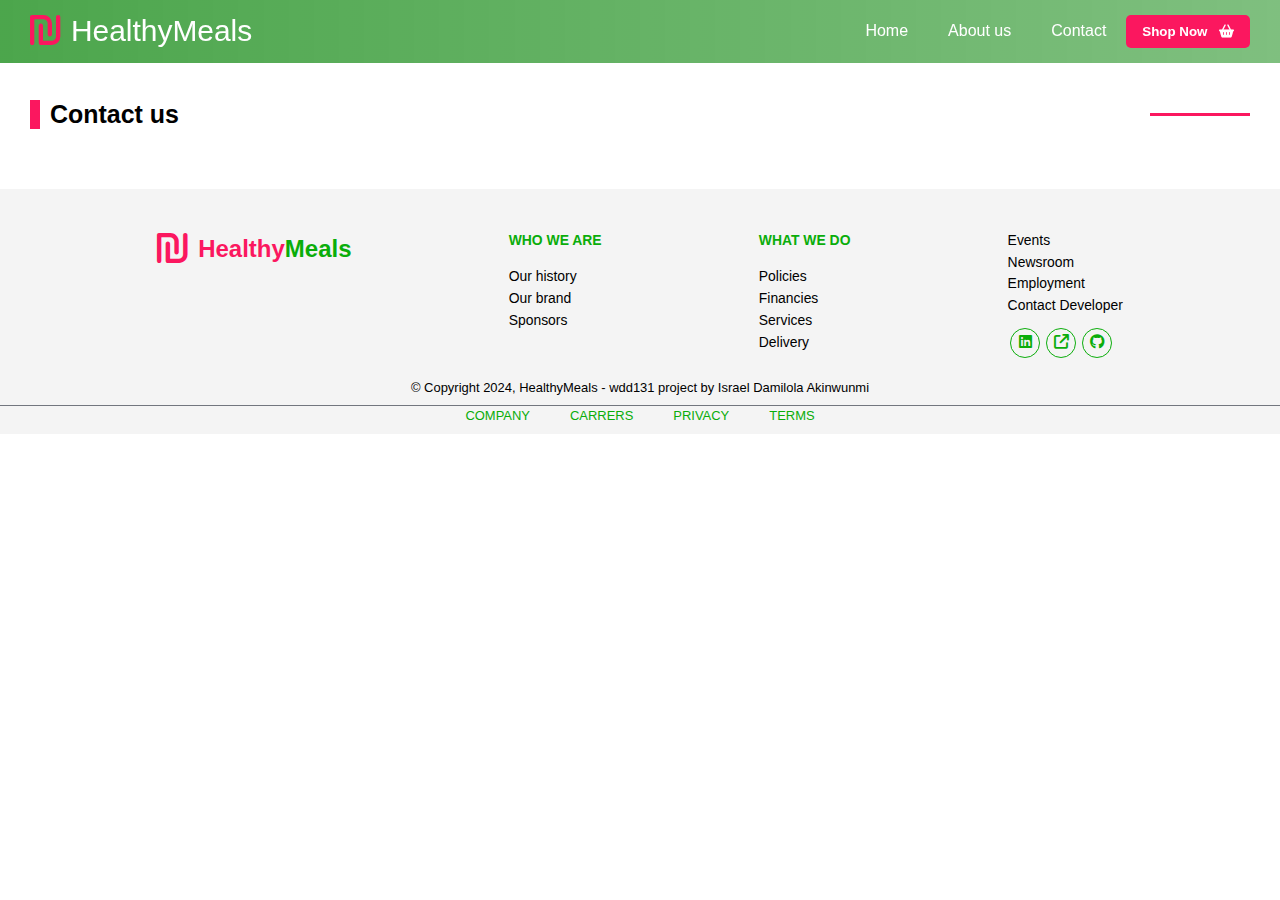
<file: project/contactus.html>
<!DOCTYPE html>
<html lang="en">

<head>
    <meta charset="UTF-8">
    <meta name="viewport" content="width=device-width, initial-scale=1.0">
    <meta name="author" content="Israel Akinwumi">
    <meta name="description"
        content="WDD 131 Final project - HealthyMeals your one stop website for healthy Takeouts orders">
    <title> HealthyMeals | Contact Us</title>
    <script defer src="scripts/main.js"></script>
    <link rel="preconnect" href="https://fonts.googleapis.com">
    <link rel="preconnect" href="https://fonts.gstatic.com" crossorigin>
    <link
        href="https://fonts.googleapis.com/css2?family=Montserrat:ital,wght@0,100..900;1,100..900&family=Open+Sans:ital,wght@0,300..800;1,300..800&display=swap"
        rel="stylesheet">
    <link rel="stylesheet" href="https://cdnjs.cloudflare.com/ajax/libs/font-awesome/6.6.0/css/all.min.css">
    <link rel="stylesheet" href="styles/main.css">
</head>

<body>
    <!-- ============================ Header section starts here ============================-->
    <header>
        <!-- ------------------- Header nav section starts here ------------------------- -->


        <section class="header-nav">
            <div class="backdrop"></div>

            <nav class="brand-container brand ">
                <div class="header-brand">
                    <span class="brand-logo"><i class="fa fa-ils" aria-hidden="true"></i></span>
                    <span class="brand-title">HealthyMeals</span>
                </div>
                <!--  Animated hamburger menu starts here -->
                <div class="hamburger">
                    <div class="bars"></div>
                </div>
                <!--  Animated hamburger menu ends here -->
                <ul class="desktop-nav-container">
                    <li><a href="index.html">Home</a></li>
                    <li><a href="aboutus.html">About us</a></li>
                    <li><a href="contactus.html">Contact</a></li>
                    <a href="shop.html"><button class="btn btn-main">Shop Now <i class="fa fa-shopping-basket"
                                aria-hidden="true"></i></button></a>
                </ul>
            </nav>
            <nav>
                <ul class="mobile-nav-container">
                    <li><a href="index.html">Home</a></li>
                    <li><a href="aboutus.html">About us</a></li>
                    <li><a href="contactus.html">Contact</a></li>
                    <a href="shop.html"><button class="btn btn-main">Shop Now</button></a>
                </ul>
            </nav>
        </section>

        <!-- ------------------- Header nav section ends here ------------------------- -->
    </header>
    <!-- ============================ Header section ends here ============================-->
    <!-- ============================ Main section starts here ============================-->
    
    <main>
        <!-- ------------------- Common section starts here ------------------------- -->
        
        <section class="common-section">
                <h1 class="section-tittles">Contact us</h1>

        </section>
        <!-- ------------------- Common section ends here ------------------------- -->
    </main>
    <!-- ============================ Main section ends here ============================ -->
    <!-- ============================ Footer section starts here ============================ -->
    <footer>
        <div class="footer-container">
            <div class="footer-details">
    
                <div class="footer-brand-con">
                    <span class="brand-logo"><i class="fa fa-ils" aria-hidden="true"></i></span>
    
                    <h2 class="footer-brand">Healthy<span>Meals</span></h2>
    
                </div>
            </div>
    
            <div class="footer-details-con">
                <ul class="footer-quick-links">
                    <li><a class="quick-links-tittle" href="">who we are</a></li>
                    <li><a href="#">Our history</a></li>
                    <li><a href="#">Our brand</a></li>
                    <li><a href="#">Sponsors</a></li>
                </ul>
            </div>
    
            <div class="footer-details-con">
                <ul class="footer-quick-links">
                    <li><a class="quick-links-tittle" href="">what we do</a></li>
                    <li><a href="#">Policies</a></li>
                    <li><a href="#">Financies</a></li>
                    <li><a href="#">Services</a></li>
                    <li><a href="#">Delivery</a></li>
                </ul>
            </div>
    
            <div class="footer-details-con">
                <ul class="footer-quick-links">
                    <li><a href="#">Events</a></li>
                    <li><a href="#">Newsroom</a></li>
                    <li><a href="#">Employment</a></li>
                    <li><a href="https://www.linkedin.com/in/akinwumidi" target="_blank">Contact Developer</a>
                    </li>
                </ul>
                <div class="footer-icon-container">
                    <a class="footer-icon" href="https://www.linkedin.com/in/akinwumidi" target="_blank"><i
                            class="fa-brands fa-linkedin"></i></a>
                    <a class="footer-icon" href="https://akinwumidi.dev" target="_blank"> <i class="fa fa-external-link"
                            aria-hidden="true"></i></a>
                    <a class="footer-icon" href="https://github.com/akinwumidi/wdd131/tree/main/project" target="_blank"><i
                            class="fa-brands fa-github"></i></a>
                </div>
            </div>
        </div>
    
        </div>
        </section>
        <div class="footer-copyright">&copy; Copyright 2024, HealthyMeals - wdd131 project by Israel Damilola Akinwunmi
        </div>
        <ul class="footer-bottom-navigators">
            <li><a href="#">COMPANY</a></li>
            <li><a href="#">CARRERS</a></li>
            <li><a href="#">PRIVACY</a></li>
            <li><a href="#">TERMS</a></li>
        </ul>
    </footer>
    <!-- ============================ Footer section ends here ============================ -->

</body>

</html>
</file>
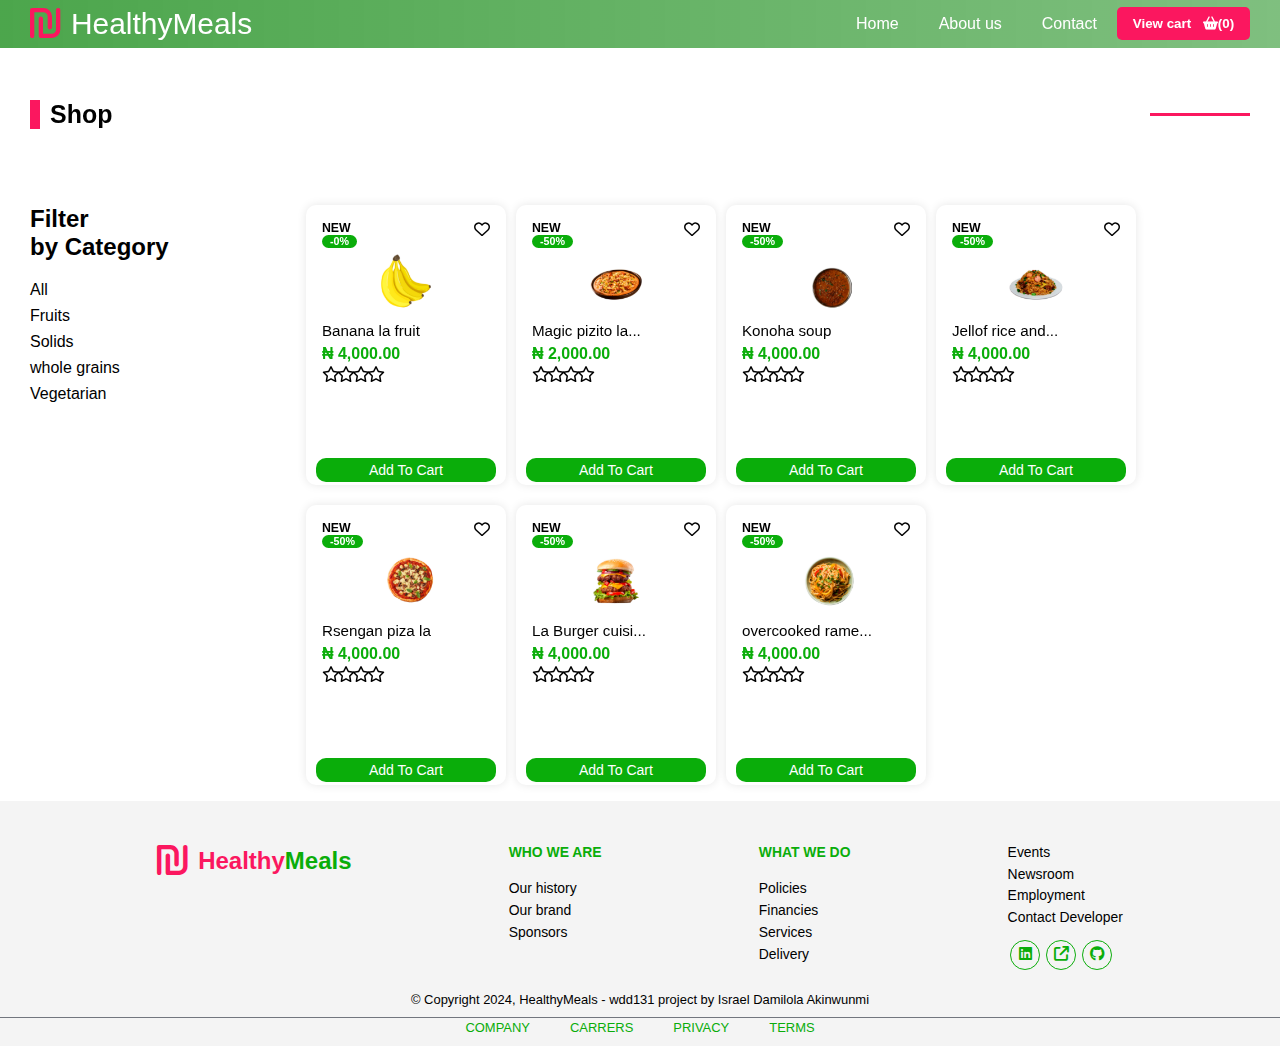
<file: project/shop.html>
<!DOCTYPE html>
<html lang="en">

<head>
    <meta charset="UTF-8">
    <meta name="viewport" content="width=device-width, initial-scale=1.0">
    <meta name="author" content="Israel Akinwumi">
    <meta name="description"
        content="WDD 131 Final project - HealthyMeals your one stop website for healthy Takeouts orders">
    <title> HealthyMeals | Shop Meals</title>
    <script defer src="scripts/main.js"></script>
    <link rel="preconnect" href="https://fonts.googleapis.com">
    <link rel="preconnect" href="https://fonts.gstatic.com" crossorigin>
    <link
        href="https://fonts.googleapis.com/css2?family=Montserrat:ital,wght@0,100..900;1,100..900&family=Open+Sans:ital,wght@0,300..800;1,300..800&display=swap"
        rel="stylesheet">
    <link rel="stylesheet" href="https://cdnjs.cloudflare.com/ajax/libs/font-awesome/6.6.0/css/all.min.css">
    <link rel="stylesheet" href="styles/main.css">

</head>

<body>
    <!-- ============================ Header section starts here ============================-->
    <header>
        <!-- ------------------- Header nav section starts here ------------------------- -->


        <section class="header-nav">
            <div class="backdrop"></div>

            <nav class="brand-container brand ">
                <div class="header-brand">
                    <span class="brand-logo"><i class="fa fa-ils" aria-hidden="true"></i></span>
                    <span class="brand-title">HealthyMeals</span>
                </div>
                <!--  Animated hamburger menu starts here -->
                <div class="hamburger">
                    <div class="bars"></div>
                </div>
                <!--  Animated hamburger menu ends here -->
                <ul class="desktop-nav-container">
                    <li><a href="index.html">Home</a></li>
                    <li><a href="aboutus.html">About us</a></li>
                    <li><a href="contactus.html">Contact</a></li>
                    <button class="btn btn-main" onclick="toggleCart()">View cart <i class="fa fa-shopping-basket"
                            aria-hidden="true"></i>(<span id="cart-count">0</span>)</button>
                </ul>
            </nav>
            <nav>
                <ul class="mobile-nav-container">
                    <li><a href="index.html">Home</a></li>
                    <li><a href="aboutus.html">About us</a></li>
                    <li><a href="contactus.html">Contact</a></li>
                    <span><button class="btn btn-main" onclick="toggleCart()">View cart<i class="fa fa-shopping-basket"
                            aria-hidden="true"></i>(<span id="cart-count">0</span>)</button></span>
                </ul>
            </nav>
        </section>

        <!-- ------------------- Header nav section ends here ------------------------- -->
    </header>
    <!-- ============================ Header section ends here ============================-->

    <!-- ============================ Main section starts here ============================-->

    <main>
        <!-- ------------------- Common section starts here ------------------------- -->

        <section class="common-section">
            <h1 class="section-tittles">Shop</h1>
        </section>
        <!-- ------------------- Common section ends here ------------------------- -->


        <!-- ------------------- Products container section starts here ------------------------- -->
        <section class="products-container">

            <aside>
                <h2>Filter <br/>by Category</h2>
                <ul id="category-filter">
                    <li onclick="filterProducts('all')">All</li>
                    <li onclick="filterProducts('fruits')">Fruits</li>
                    <li onclick="filterProducts('solids')">Solids</li>
                    <li onclick="filterProducts('wholegrain')">whole grains</li>
                    <li onclick="filterProducts('vegetarian')">Vegetarian</li>
                </ul>
            </aside>
            <section id="product-list">
                <!-- Products to be injected here from-->
            </section>
        </section>

        <div id="cart-modal" class="cart-modal">
            <div class="cart-content">
                <span class="close" onclick="toggleCart()">&times;</span>
                <h2>Your Cart</h2>
                <ul id="cart-items">
                    <!-- Cart items will be injected here -->
                </ul>
            </div>
        </div>
        <!-- ------------------- Products container section ends here ------------------------- -->



    </main>
    <!-- ============================ Main section ends here ============================ -->
    <!-- ============================ Footer section starts here ============================ -->
    <footer>
        <div class="footer-container">
            <div class="footer-details">

                <div class="footer-brand-con">
                    <span class="brand-logo"><i class="fa fa-ils" aria-hidden="true"></i></span>

                    <h2 class="footer-brand">Healthy<span>Meals</span></h2>

                </div>
            </div>

            <div class="footer-details-con">
                <ul class="footer-quick-links">
                    <li><a class="quick-links-tittle" href="">who we are</a></li>
                    <li><a href="#">Our history</a></li>
                    <li><a href="#">Our brand</a></li>
                    <li><a href="#">Sponsors</a></li>
                </ul>
            </div>

            <div class="footer-details-con">
                <ul class="footer-quick-links">
                    <li><a class="quick-links-tittle" href="">what we do</a></li>
                    <li><a href="#">Policies</a></li>
                    <li><a href="#">Financies</a></li>
                    <li><a href="#">Services</a></li>
                    <li><a href="#">Delivery</a></li>
                </ul>
            </div>

            <div class="footer-details-con">
                <ul class="footer-quick-links">
                    <li><a href="#">Events</a></li>
                    <li><a href="#">Newsroom</a></li>
                    <li><a href="#">Employment</a></li>
                    <li><a href="https://www.linkedin.com/in/akinwumidi" target="_blank">Contact Developer</a>
                    </li>
                </ul>
                <div class="footer-icon-container">
                    <a class="footer-icon" href="https://www.linkedin.com/in/akinwumidi" target="_blank"><i
                            class="fa-brands fa-linkedin"></i></a>
                    <a class="footer-icon" href="https://akinwumidi.dev" target="_blank"> <i class="fa fa-external-link"
                            aria-hidden="true"></i></a>
                    <a class="footer-icon" href="https://github.com/akinwumidi/wdd131/tree/main/project"
                        target="_blank"><i class="fa-brands fa-github"></i></a>
                </div>
            </div>
        </div>

        </div>
        </section>
        <div class="footer-copyright">&copy; Copyright 2024, HealthyMeals - wdd131 project by Israel Damilola Akinwunmi
        </div>
        <ul class="footer-bottom-navigators">
            <li><a href="#">COMPANY</a></li>
            <li><a href="#">CARRERS</a></li>
            <li><a href="#">PRIVACY</a></li>
            <li><a href="#">TERMS</a></li>
        </ul>
    </footer>
    <!-- ============================ Footer section ends here ============================ -->

</body>

</html>
</file>
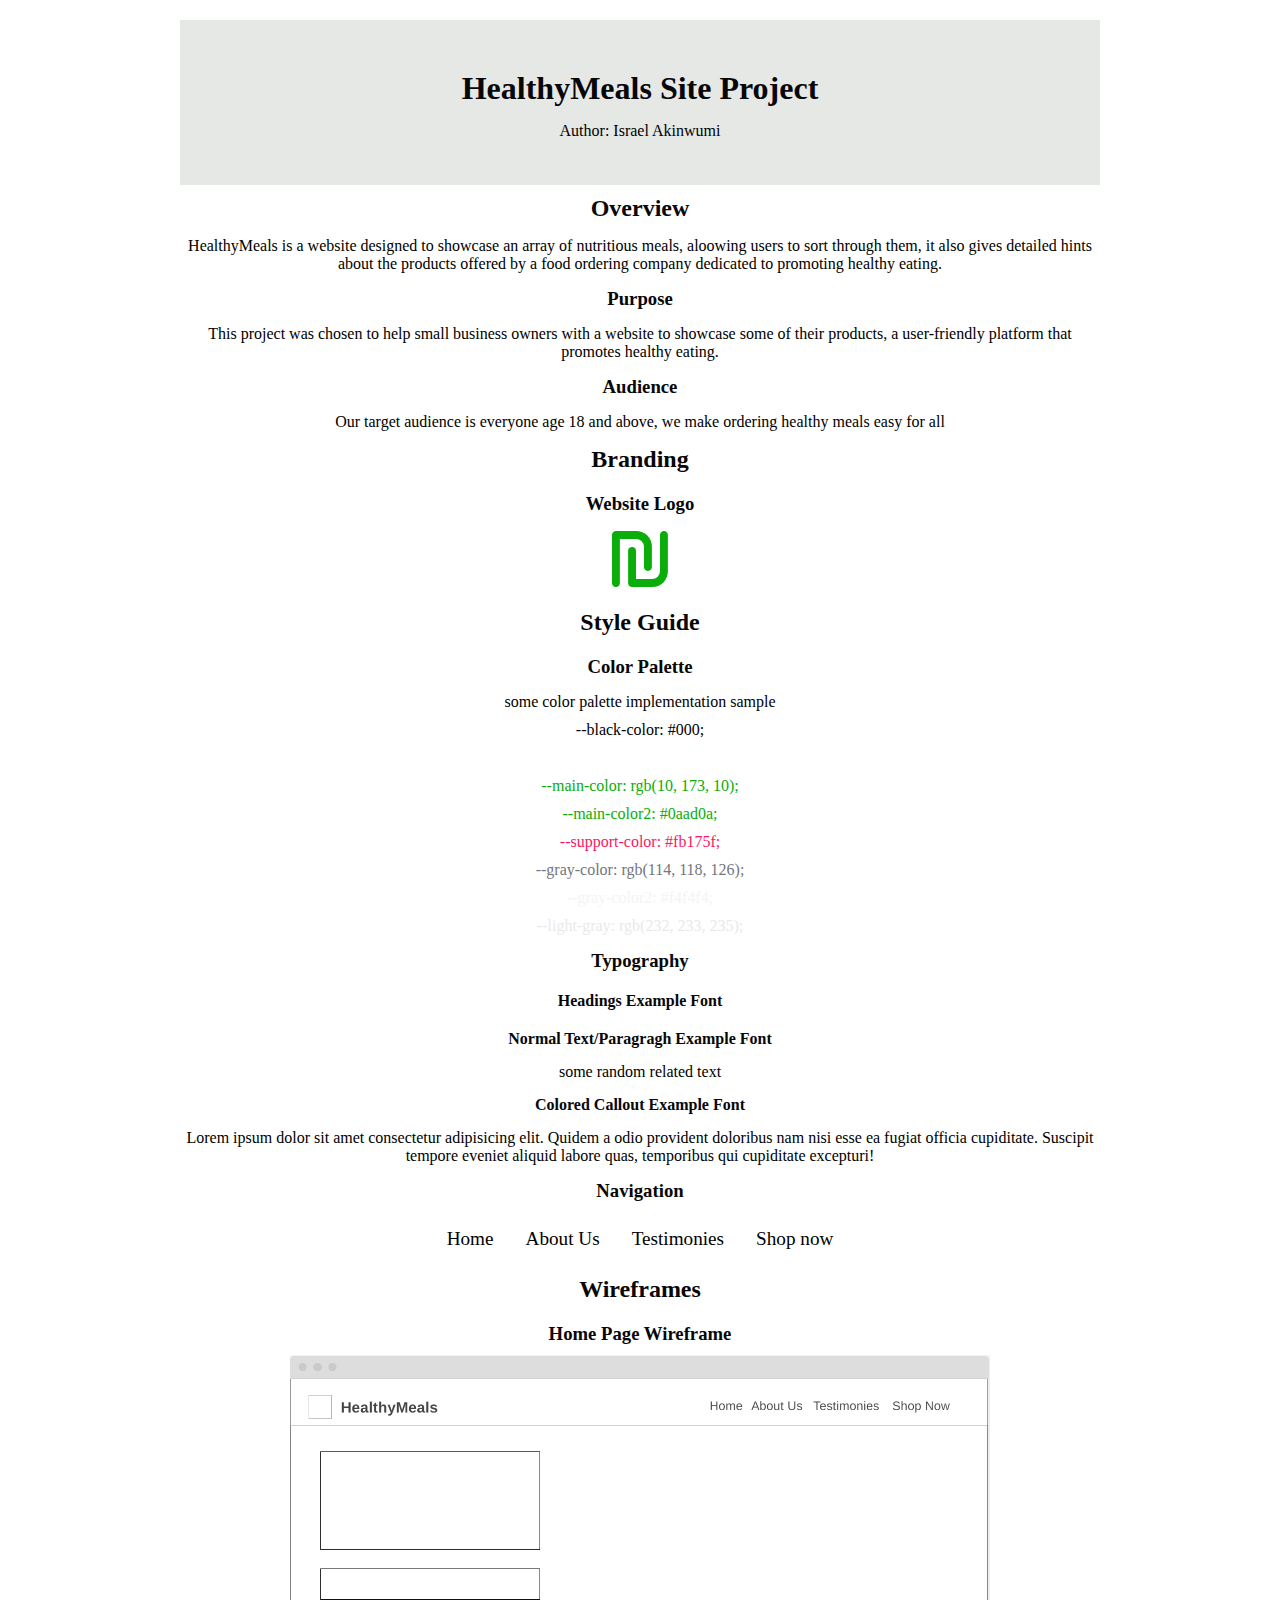
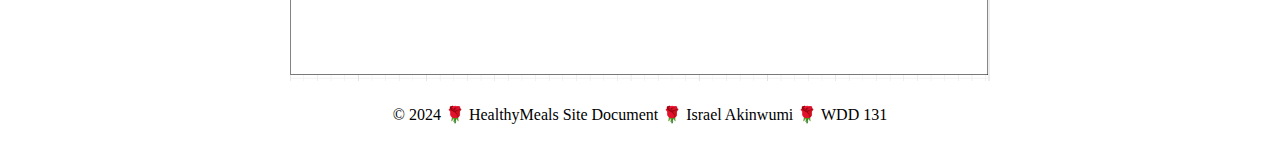
<file: project/siteplan.html>
<!DOCTYPE html>
<html lang="en-US">

<head>
    <meta charset="UTF-8">
    <meta name="viewport" content="width=device-width, initial-scale=1.0">
    <title>HealthyMeals Site Plan | Israel Akinwumi</title>
    <meta name="description"
        content="The HealthyMeals site plan includes the site purpose, the target audience, branding information,and a style guide for the course website project">
    <meta name="author" content="Israel Akinwumi">
    <link rel="stylesheet" href="https://cdnjs.cloudflare.com/ajax/libs/font-awesome/6.6.0/css/all.min.css">
    <link rel="stylesheet" href="styles/siteplan.css">
</head>

<body>
    <header>
        <h1>HealthyMeals Site Project</h1>
        <p>Author: Israel Akinwumi </p>
    </header>
    <main>
        <h2>Overview</h2>
        <p>HealthyMeals is a website designed to showcase an array of nutritious meals, aloowing users to sort through them, it
        also gives detailed hints about the products offered by a food ordering company dedicated to promoting healthy eating.</p>
        <h3>Purpose</h3>
        <p>This project was chosen to help small business owners with a website to showcase some of their products, a user-friendly
        platform that promotes healthy eating.</p>
        <h3>Audience</h3>
        <p>Our target audience is everyone age 18 and above, we make ordering healthy meals easy for all</p>
        <h2>Branding</h2>
        <h3>Website Logo</h3>
                            <span class="siteplan-logo"><i class="fa fa-ils" aria-hidden="true"></i></span>

        <h2>Style Guide</h2>
        <h3>Color Palette</h3>
        <p>some color palette implementation sample</p>
        <p style="color: #000;"> --black-color: #000;</p>
        <p style="color: #fff;"> --white-color: #fff;</p>
        <p style="color: rgb(10, 173, 10);"> --main-color: rgb(10, 173, 10);</p>
        <p style="color: #0aad0a;"> --main-color2: #0aad0a;</p>
        <p style="color: #fb175f;"> --support-color: #fb175f;</p>
        <p style="color:rgb(114, 118, 126) ;"> --gray-color: rgb(114, 118, 126);</p>
        <p style="color: #f4f4f4;"> --gray-color2: #f4f4f4;</p>
        <p style="color: rgb(232, 233, 235);"> --light-gray: rgb(232, 233, 235);</p>
        <h3>Typography</h3>
        <h4>Headings Example Font</h4>
        <h4>Normal Text/Paragragh Example Font</h4>
        <p>some random related text</p>
        <h4>Colored Callout Example Font</h4>
        <p>Lorem ipsum dolor sit amet consectetur adipisicing elit. Quidem a odio provident doloribus nam nisi esse ea
            fugiat officia cupiditate. Suscipit tempore eveniet aliquid labore quas, temporibus qui cupiditate
            excepturi!</p>
        <h3>Navigation</h3>
        <nav>
            <a href="">Home</a>
            <a href="">About Us</a>
            <a href="">Testimonies</a>
            <a href="">Shop now</a>
        </nav>
        <h2>Wireframes</h2>
        <h3>Home Page Wireframe</h3>
        <img src="images/homepage-wirefram.png"
            alt="Home Page Wireframe Example Design" width="700">
            
    </main>
    <footer>
        <p> &copy; 2024 🌹 HealthyMeals Site Document 🌹 Israel Akinwumi 🌹 WDD 131</p>
    </footer>

</body>

</html>
</file>
<file: styles/base.css>
@import url('https://fonts.googleapis.com/css2?family=Open+Sans:ital,wght@0,300..800;1,300..800&display=swap');
@import url('https://fonts.googleapis.com/css2?family=Montserrat:ital,wght@0,100..900;1,100..900&display=swap');

* {
    margin: 0;
    padding: 0;
    box-sizing: border-box;
}

:root {
    /* Navy blue */
    --primary-color: #1B998B;
    /* Teal*/
    --secondary-color: #1B263B;
    /* Coral */
    --accent-color: #FF6F61;
    /* lightgray */
    --background-color: #F5F5F5;
    /* darkgray */
    --tex-color: #333333;
}

html {
    font-size: 16px;
}

body {
    font-family: "Open Sans", sans-serif;

}

.btn {
    border: none;
    border-radius: 0.5rem;
    padding: 0 0.35rem;
    margin-left: 0.2rem;
    transition: 0.3s ease;
    position: relative;
    background: transparent;
}

.btn-main {
    color: var(--accent-color);
    border-radius: 8px;
    cursor: pointer;
    position: relative; 
        display: block;
        margin: 9px 0 0 0;
        padding: 0;
        font-size: 1rem;
    }
    .btn-main a{
        color: var(--accent-color);

    }
.btn-main::after{
content: "→";
position: absolute;
margin-left: 10px;
}

header {
    text-align: center;
    color: var(--background-color);
    background: var(--secondary-color);
}

header h1 {

    padding: 1.1rem 0;
}

header h1 span {
    color: var(--accent-color);
}

nav {
    background: var(--primary-color);
}

nav ul {
    display: flex;
    justify-content: space-evenly;
    list-style: none;
}

nav ul a {
    text-decoration: none;
    position: relative;
    display: flex;
    margin: 1.25rem 0;
    color: var(--background-color);
    padding-bottom: 0.2rem;
}

nav ul a::after {
    transition: all 0.3s ease;
    content: "";
    position: absolute;
    width: 0%;
    left: 0;
    bottom: 0;
    padding: 1px;
    background: transparent;
}

nav ul a:hover::after {
    width: 100%;
    background: var(--accent-color);
}


h1 {
    font-family: "Montserrat", sans-serif;
    text-align: center;
}

main {
    padding: 1.75rem;
    display: grid;
    grid-template-columns: 4fr 2fr;
    gap: 20px;
    justify-content: space-evenly;
    max-width: 1300px;
    margin: 0 auto;
}

.card {
    border-radius: 8px;
    overflow: hidden;
    border: 1px solid rgb(128, 128, 128, 0.45);
}

.card img {
    width: 100%;
    height: 100%;
}

.card ul {
    padding-left: 2.47rem;
}

.card ul li {
    margin: 0.55rem 0;
}

.card-content a,
.card ul a {
    text-decoration: none;
}

.card ul a {
    position: relative;
    border-bottom: 0.2rem;
}

.card ul a::after {
    transition: all 0.3s ease;
    content: "";
    position: absolute;
    width: 0%;
    left: 0;
    bottom: 0;
    padding: 1px;
    background: transparent;
}

.card ul a:hover::after {
    width: 100%;
    background: var(--accent-color);
}


.card ul a:visited {
    color: unset;
}

.card-content {
    padding: 0.85rem;
}

.card-content h3 {
    text-align: center;
    position: relative;
    border-bottom: 0.2rem;
    margin: 0.7rem 0;
    padding-bottom: 0.33rem;
}

.card-content h3::after {
    margin: 0 auto;
    transition: all 0.3s ease;
    content: "";
    position: absolute;
    width: 80%;
    left: 0;
    bottom: 0;
    right: 0;
    padding: 0.5px;
    background: rgb(128, 128, 128, 0.45);
}

.card-content h3:hover::after {
    background: rgb(255, 111, 97, 0.45);
}

.card-content-about figure {
    width: 180px;
    height: 60px;
    object-fit: contain;
}

.card-content-about figure {
    width: 100%;
    height: 100%;
}

.card-content-about,
.card-content-country {
    display: flex;
    gap: 0.5rem;
    align-items: flex-start;
}

.card-content-country figure {
    width: 650px;
    height: 75px;
    text-align: center;
}

.card-content-country figure img {
    width: 100%;
    height: 100%;
}

.subheadings {
    font-family: "Montserrat", sans-serif;
    text-align: center;
    background: var(--secondary-color);
    color: var(--background-color);
    padding: 0.75rem;
}

footer {
    text-align: center;
    background: var(--secondary-color);
    color: var(--background-color);
    padding: 1.25rem;
}

#lastModified {
    color: var(--accent-color);
    margin: 0.55rem;
}

@media (max-width: 988px) {
    main {
        display: flex;
        flex-flow: column nowrap;
    }
   
}

@media (max-width: 702px) {

    .card-content-about,
    .card-content-country {
        flex-flow: column-reverse nowrap;
        align-items: center;
    }

    .card-content-about figure {
        width: 210px;
        height: 240px;
        object-fit: contain;
    }

    .card-content-country figure {
        width: 220px;
        height: 90px;
        margin-bottom: 40px;
    }
}
</file>
<file: project/styles/main.css>
/* Default variable reference */
:root {
  --black-color: #000;
  --white-color: #fff;
  --main-color: rgb(10, 173, 10);
  --main-color2: #0aad0a;
  --main-color3: rgb(10, 163, 10);
  --support-color: #fb175f;
  --gray-color: rgb(114, 118, 126);
  --gray-color2: #f4f4f4;
  --light-gray: rgb(232, 233, 235);
  --box-shadow: rgb(0 0 0 / 16%) 0px 2px 8px;
  --green-gradient: linear-gradient(
    to right,
    rgba(0, 128, 0, 0.7),
    rgba(0, 128, 0, 0.5)
  );
  --light-green-gradient: linear-gradient(
    to right,
    rgba(0, 128, 0, 0.2),
    rgba(0, 128, 0, 0.1)
  );
  --transition: 0.5s cubic-bezier(0.545, 0.03, 0.395, 0.965),
    border-color 0.5s cubic-bezier(0.545, 0.03, 0.395, 0.965);
}

/* Default variable reference */

/*  ====== Page resets starts here ====== */
* {
  padding: 0;
  margin: 0;
  box-sizing: border-box;
  scroll-behavior: smooth;
}

body {
  font-family: "Poppins", sans-serif;
  font-size: 16px;
}

a {
  text-decoration: none;
}

/*  ====== Page resets ends here ====== */

/* ====== Utility classes section starts here ======*/
.flex-container {
  display: flex;
}
.btn {
  padding: 0.5rem 0.93rem;
  cursor: pointer;
}

.btn i {
  margin-left: 0.5rem;
  transition: margin 0.3s ease;
}

.btn:hover i {
  margin-left: 0.62rem;
}

.btn-main {
  background: var(--support-color);
  color: var(--white-color);
  border: 0.12rem solid transparent;
  border-radius: 0.31rem;
  font-weight: 600;
}

.btn-main:hover {
  background: transparent;
  border: 0.12rem solid var(--support-color);
}
.main-section-tittle {
  display: flex;
  justify-content: center;
  font-size: 1.56rem;
  font-weight: 700;
  position: relative;
  margin-bottom: 1.25rem;
  padding-bottom: 0.25rem;
}

.main-section-tittle + p {
  line-height: 1.8;
}

.main-section-tittle::after {
  content: "";
  position: absolute;
  width: 6.25rem;
  height: 0.18rem;
  background: var(--support-color);
  bottom: -5px;
  transition: width 0.3s ease;
}

.main-section-tittle:hover::after {
  width: 9.375rem;
}

.section-tittles {
  font-size: 1.56rem;
  font-weight: 700;
  display: flex;
  align-items: center;
  margin-bottom: 1.87rem;
  position: relative;
  padding-left: 1.25rem;
}

.section-tittles::before {
  content: "";
  background: var(--support-color);
  width: 0.62rem;
  height: 100%;
  position: absolute;
  left: 0;
}

.section-tittles::after {
  display: none;
  content: "";
  background: var(--support-color);
  width: 6.25rem;
  height: 3px;
  position: absolute;
  right: 0;
}

/* ====== Utility classes section ends here ======*/

/* ====== Header section starts here ====== */
.header-nav {
  width: 100%;
  position: fixed;
  top: 0;
  right: 0;
  left: 0;
  z-index: 6;
  transition: all 0.5s ease;
  background: var(--green-gradient);
}
.brand-container {
  padding: 0 1.875rem;
}
.header-brand {
  display: flex;
  align-items: center;
  gap: 10px;
}

.header-nav-sticky {
  background: var(--main-color);
}

.header-nav .brand {
  display: flex;
  justify-content: space-between;
  background: transparent;
}

.brand-logo {
  color: var(--support-color);
  font-size: 2.18rem;
}

.brand-title {
  color: var(--white-color);
  font-size: 1.87rem;
}

.brand-title span {
  color: var(--support-color);
}
.desktop-nav-container {
  list-style: none;
  display: flex;
  align-items: center;
}

.desktop-nav-container a {
  display: block;
  padding: 0.93rem 0px;
  color: var(--white-color);
}

.desktop-nav-container li {
  margin: 0 1.25rem;
  position: relative;
  text-align: center;
}

.desktop-nav-container li::after {
  content: "";
  width: 0px;
  height: 0.18rem;
  background: var(--support-color);
  position: absolute;
  left: 0;
  right: 0;
  top: 65%;
  transition: all 0.4s ease-out;
}

.desktop-nav-container li:hover:after {
  width: 100%;
}

.mobile-nav-container {
  z-index: 70;
  list-style: none;
  position: absolute;
  width: 100%;
  right: 0;
  left: 0;
  top: 100%;
  transform: translateY(-0.62rem);
  visibility: hidden;
  transition: all 0.1s ease;
  background: var(--main-color2);
}

.mobile-nav-container a{
  display: block;
  padding: 0.93rem 1.25rem;
  color: var(--white-color);
}
.mobile-nav-container button {
  margin: 0 1.25rem;

}

.mobile-nav-container a:focus {
  background: var(--support-color);
}

.show-mobile-navcontainer {
  z-index: 70;
  transform: translateY(0);
  visibility: visible;
}

.backdrop {
  width: 100%;
  height: 100%;
  position: fixed;
  display: none;
  background: var(--light-green-gradient);
  top: 0;
  right: 0;
  bottom: 0;
  left: 0;
}
.showbackdrop {
  display: block;
}
.header-banner {
  min-height: 28.75rem;
  padding: 3.12rem 0;
  position: relative;
  background-attachment: fixed;
  background: var(--green-gradient), url("../images/header.jpg");
  background-size: cover;
  background-position: center;
  clip-path: polygon(0 0, 100% 0%, 100% 100%, 0 85%);
}

.header-info {
  padding: 6.12rem 1.875rem 2rem 1.875rem;
}
.header-info h1 {
  font-size: 3.23rem;
  color: var(--white-color);
  font-weight: 600;
  line-height: 1.1;
}

.header-info span {
  color: var(--support-color);
}

.header-info p {
  color: var(--white-color);
  margin: 1.87rem 0;
  line-height: 1.7;
  width: 50%;
}

/* Animated Hamburger menu starts here */

.hamburger {
  width: 3.43rem;
  height: 3.43rem;
  background: var(--support-color);
  border-radius: 50%;
  display: none;
  align-items: center;
  justify-content: center;
  cursor: pointer;
  transition: all 0.4s ease;
  box-shadow: var(--box-shadow);
  z-index: 6;
}

.hamburger:hover .bars::before,
.hamburger:hover .bars::after {
  transition: transform 0.3s ease;
}

.hamburger:hover .bars::before {
  transform: translateY(-0.62rem);
}

.hamburger:hover .bars::after {
  transform: translateY(0.62rem);
}

.bars {
  background: #fff;
  height: 0.18rem;
  width: 60%;
  position: relative;
  display: flex;
  justify-content: center;
  transition: transform 0.4s ease;
}

.bars::before {
  content: "";
  width: 80%;
  height: 0.18rem;
  background: #fff;
  position: absolute;
  transform: translateY(-0.5rem);
}

.bars::after {
  content: "";
  width: 80%;
  height: 0.18rem;
  background: #fff;
  position: absolute;
  transform: translateY(0.5rem);
}

.crossburger {
  background: black;
}

.crossburger .bars {
  background: transparent;
  transform: rotate(180deg);
}

.crossburger .bars::before {
  transform: translateY(0px) rotate(45deg) !important;
}

.crossburger .bars::after {
  transform: translateY(0px) rotate(-45deg) !important;
}

/* Animated Hamburger menu ends here */
/* ====== Header section ends here ====== */

/* -----------------------Main Section--------------------------- */

/* ====== Header showcase section starts here ====== */
.header-showcase {
  margin-top: -6.25rem;
  justify-content: center;
  gap: 20px;
  padding: 0.5rem;
  display: flex;
}

.header-showcase div {
  position: relative;
}

.header-cards {
  background: var(--white-color);
  display: flex;
  min-height: 3.12rem;
  padding: 0.62rem;
  box-shadow: var(--box-shadow);
  border-radius: 0.75rem;
  border: 1px solid transparent;
  transition: all 0.3s ease;
  min-width: 28.3%;
}

.header-cards:hover {
  border: 1px solid var(--main-color2);
  transform: translateY(-5px);
}

.cards-brand {
  height: 3.12rem;
  width: 3.12rem;
  border-radius: 50%;
  border: 0.5px solid var(--main-color2);
  display: flex;
  justify-content: center;
  align-items: center;
  font-size: 1.56rem;
  margin-right: 0.62rem;
  color: var(--main-color);
}

.card-avilability,
.card-tags {
  display: block;
}

.card-tags {
  font-weight: 500;
}

.card-avilability {
  color: var(--main-color);
}

.cards-brand-desc button {
  padding: 0.06rem;
  border-radius: 0.25rem;
  border: 0.06rem solid var(--light-gray);
  background: transparent;
  color: var(--gray-color);
  font-size: 0.75rem;
  font-weight: 600;
}

/* ====== Header showcase section ends here ====== */

/* ====== About us section starts here ====== */
.aboutus {
  padding: 3rem 1.875rem;
}
/* ====== About us section ends here ====== */

/* ====== Product cards section starts here ====== */
.whyus-container{
  padding: 0 30px;

}
.products-card-container {
  gap: 15px;
}
.productcard {
  border: 0.06rem solid var(--main-color2);
  height: 100%;
  padding: 10px;
  transform: translateY(0px);
  background: transparent;
  scale: 1;
  transition: transform var(--transition), background-color 10s ease-in,
    color 0.1s ease, scale 0.3s ease;
  cursor: pointer;
  height: 100%;
}

.productcard:hover {
  transform: translateY(-0.31rem);
  background: var(--green-gradient);
  color: var(--white-color);
  scale: 1.03;
}

.productcard-icon svg {
  color: var(--main-color2);
  display: block;
  width: 2.81rem;
  height: 2.81rem;
}

.productcard:hover svg {
  color: var(--white-color);
}

.productcard-title {
  margin: 0.18rem 0;
  font-size: 1.12rem;
  font-weight: 400;
}

.productcard p {
  line-height: 1.1;
  font-size: 0.93rem;
  text-align: left;
}

/* ====== Product cards section ends here ====== */

/* ====== Promo cards section starts here ====== */
.promocards-container {
  padding: 1rem 1.875rem;
}
.promo-details {
  display: flex;
  gap: 1.5rem;
  justify-content: space-evenly;
  flex-wrap: wrap;
}
.promo-details > div {
  width: 25%;
}
.promocards-main {
  min-height: 29.06rem;
  background: var(--green-gradient), url("../images/products-intro.jpg");
  background-size: cover;
  border-radius: 0.56rem;
  color: var(--white-color);
  background-position: bottom left;
  padding: 1.5rem;
}

.promocards-main h3 {
  font-size: 1.875rem;
  font-weight: 700;
  line-height: 1.09;
  letter-spacing: -0.2px;
}

.promocards-main p {
  margin: 1.25rem 0;
}

.promoapp-preview img {
  width: 100%;
}

.promo-steps {
  display: flex;
  margin: 0.75rem 0;
}

.promo-steps span {
  display: flex;
  flex: 0 0 auto;
  justify-content: center;
  align-items: center;
  border: 0.12rem solid var(--support-color);
  color: var(--support-color);
  width: 2.5rem;
  height: 2.5rem;
  font-size: 1.37rem;
  border-radius: 50%;
  margin-right: 0.62rem;
}

.promo-steps p {
  font-size: 0.93rem;
  text-align: left;
  line-height: 1.3;
}

.app-download-inv {
  list-style: none;
  display: flex;
  justify-content: center;
  align-items: center;
  gap: 8px;
  flex-wrap: wrap;
}

.app-download-inv img {
  max-width: 8.5rem;
}

/* ====== Promo cards section ends here ====== */
/* ====== Common section starts here ====== */
.common-section {
  padding: 100px 30px 30px 30px;
}
/* ====== Common section ends here ====== */

/* ====== Testimonial section starts here ====== */
.testimonial {
  position: relative;
  min-height: 21.87rem;
  padding: 2.5rem 1.875rem;
}

.testimonial::before {
  content: "";
  width: 100%;
  height: 100%;
  position: absolute;
  top: 0;
  left: 0;
  right: 0;
  clip-path: polygon(0 0, 100% 15%, 100% 100%, 0% 100%);
  background: var(--green-gradient), url("../images/testimonial.jpg");
  background-size: cover;
  background-position: bottom left;
}

.testimonial-container {
  display: flex;
  gap: 15px;
  overflow-x: auto;
  touch-action: pan-x;
  -ms-overflow-style: none; /* IE and Edge */
  scrollbar-width: none; /* Firefox */
}
.testimonial-container::-webkit-scrollbar {
  display: none;
}

.testimonial .section-tittles {
  color: var(--white-color);
}

.testimonial-card {
  cursor: pointer;
  z-index: 10;
  border-radius: 0.5rem;
  width: 600px;
  min-width: 19.37rem;
  min-height: 180px;
  padding: 0.93rem;
  border: 1.5px solid var(--light-gray);
  color: var(--white-color);
}

.testimonial-card p {
  position: relative;
  font-size: 0.93rem;
  line-height: 1.1;
}

.testimonial-card span {
  font-size: 0.93rem;
  font-weight: 700;
  padding-left: 1.56rem;
  margin-top: 0.62rem;
  display: flex;
  position: relative;
  align-items: center;
}

.testimonial-card span::before {
  content: "";
  position: absolute;
  left: 0;
  width: 1.25rem;
  height: 0.12rem;
  background: var(--support-color);
}

/* ====== Testimonial section ends here ====== */

/* ====== Brands section starts here ====== */
.brands {
  display: flex;
  justify-content: space-evenly;
  padding: 1.25rem 0.62rem;
}

.brand-cards {
  width: 8.25rem;
  cursor: pointer;
}

.brand-cards img {
  width: 100%;
  height: 100%;
  filter: invert(50%);
  transition: all var(--transition);
}

.brand-cards:hover img {
  filter: invert(0%);
}

/* ====== Brands section ends here ====== */

/* -----------------------Main Section--------------------------- */

/* ====== Footer section starts here ====== */
footer {
  padding: 2.5rem 0 0.62rem 0;
  background: var(--gray-color2);
}
.footer-container {
  display: flex;
  justify-content: space-evenly;
}

.footer-brand-con {
  display: flex;
  flex-direction: row;
  align-items: center;
  gap: 10px;
}

.footer-brand-con img {
  height: 3.75rem;
}

.footer-brand {
  color: var(--support-color);
}

.footer-brand span {
  color: var(--main-color2);
}

.footer-icon-container {
  margin: 0.75rem 0;
  display: flex;
}

.footer-icon {
  display: flex;
  justify-content: center;
  align-items: center;
  border: 0.12rem solid var(--main-color2);
  color: var(--main-color2);
  width: 1.87rem;
  height: 1.87rem;
  font-size: 0.93rem;
  border-radius: 50%;
  margin: 0 0.18rem;
  cursor: pointer;
  transition: all var(--transition);
}

.footer-icon:hover {
  border-color: var(--support-color);
  color: var(--support-color);
}

.footer-quick-links {
  list-style: none;
  padding: 0;
}

.footer-quick-links a {
  display: inline-block;
  padding: 0.18rem 0;
  font-size: 0.87rem;
  color: var(--black-color);
  position: relative;
  transition: all var(--transition);
}

.footer-quick-links a:hover {
  color: var(--support-color);
}

.footer-quick-links a::after {
  content: "";
  position: absolute;
  width: 0%;
  height: 0.12rem;
  background: var(--main-color2);
  left: 0;
  top: 100%;
  transition: all var(--transition);
}

.footer-quick-links a:hover::after {
  width: 100%;
}

.quick-links-tittle {
  color: var(--main-color2) !important;
  font-size: 0.93rem;
  text-transform: uppercase;
  font-weight: 700;
  margin-bottom: 0.93rem;
}

.quick-links-tittle::after {
  display: none;
}

.footer-copyright {
  font-size: 0.81rem;
  padding: 0.62rem 0;
  text-align: center;
}

.footer-bottom-navigators {
  display: flex;
  list-style: none;
  border-top: 0.06rem solid var(--gray-color);
  justify-content: center;
  flex-wrap: wrap;
}

.footer-bottom-navigators a {
  color: var(--main-color2);
  font-size: 0.81rem;
  padding: 0 1.25rem;
}

/* ====== Footer section ends here ====== */

/* ====== Shop Page products-container section starts here ====== */
.products-container {
  display: flex;
  justify-content: space-between;
  gap: 1.5rem;
}

aside {
  z-index: 2;
  background: var(--white-color);
  padding: 1rem 1.875rem;
  width: 20%;
  height: 100%;
  position: sticky;
  left: 0;
  bottom: 0;
  top: 70px;
}
aside >h2{
  margin-bottom: 20px;
  width: 100%;
}

#product-list {
  padding: 1rem 1.875rem;

  display: flex;
  flex-wrap: wrap;
  width: 80%;
  gap: 10px;
}
#category-filter{
  list-style: none;
  padding:0;
  display: flex;
  flex-direction: column;
  align-items: flex-start;
  
}
#category-filter li{
  position: relative;
  display: inline-block;
  padding-bottom: 8px;

}
#category-filter li::after {
  content: "";
  width: 0px;
  height: 0.18rem;
  background: var(--support-color);
  position: absolute;
  left: 0;
  right: 0;
  top: 65%;
  transition: all 0.4s ease-out;
}

#category-filter li:hover:after {
  width: 100%;
}
.full-product-details{
  width: 100%;
  overflow: hidden;
}
.full-product-details p>button{
  margin-top: 15px;
}
.full-product-details p,.full-product-details h2{
  margin: 10px 0;
}
.full-product-details figure{
  margin-top: -40px;
  width: 100%;
  height: 350px;
  text-align: center;
}
.full-product-details figure img{
  height: 100%;
  width: auto;
}
    .products-card{
    width: 136px;
    box-shadow: 0 0 10px rgba(0, 0, 0, 0.1);
    height: 265px;
    position: relative;
    padding: 1rem;
    border-radius: 10px;

}  
.product-card-header{
  display: flex;
  justify-content: space-between;
  overflow: hidden;
}
.discounts{
  display: flex;
  flex-direction: column;
}
.products-wishlist-action{
    
    width: 25px;
    height: 25px;
    background: var(--main-color);
    border-radius: 50%;
}
.products-wishlist-action i{
    stroke: var(--main-color);
    color: var(--main-color);
}
.products-wishlist-action:hover{
    background: var(--main-color);
}
.products-wishlist-action:hover svg{
    stroke: var(--accent-color5);
    fill: var(--accent-color5);
}

.in-wishlist{
    background: var(--primary-color);

}
.in-wishlist i{
    stroke: var(--support-color);
    fill: var(--support-color);
}
.products-age-type,.products-discount-amount{
    font-weight: 700;
    font-size: 0.77rem;
    text-transform: uppercase;
}
.products-discount-amount{
    display: block;
    background: var(--main-color2);
    color: var(--white-color);
    padding: 0.3px 8px;
    font-size: 0.67rem;
    border-radius: 10px;
}
.products-card-image-container{
  cursor: pointer;
  position: relative;
  width: 100%;
  height: 70px;
  display: flex;
  justify-content: center;
  align-items: center;
}
.products-card-image-container figure{
  height: auto;
  width: 70px;
}
.products-card-image-container figure img{
  height: 100%;
  width: 100%;
  object-fit: contain;
  mix-blend-mode: multiply;
  cursor: pointer;


}
.products-card-image-details{
  display: flex;
  flex-direction:column;
align-items: flex-start;
}
.product-title-container {
position: relative;
  display: flex;
  width: 100%;
  /* width: 150px; */
  padding: 5px 10px 0 0;
   /* md:w-[190px]  */
}

.products-title{
    font-weight: 400;
    line-height: 1.02;
    font-size: 0.95rem;
    white-space: wrap;
}
.products-price{
    line-height: 0.9;
    font-weight: 600;
    margin: 9px 0 5px 0;
    color: var(--main-color2);

}
.products-rating{
  display: flex;
}
.products-rating i{
    stroke: var(--support-color);
    fill: var(--support-color);
    width: 15px;
    height: 15px;
}
.products-addtocart-action{
  border-radius: 10px;
  position: absolute;
  bottom:20px;
  left:10px;
  right: 10px;
  border: none;
  color: var(--white-color);
  background: var(--main-color);
    display: flex;
    gap: 4px;
    padding: 4px 8px;
    font-weight: 400;
    font-size: 0.88rem;
    margin: 6px auto 0 auto;
    justify-content: center;
    align-items: center;
}
.products-addtocart-action i{
    stroke: var(--white-color);
}
.added-to-cart{
    background: var(--support-color);
}

.cart-modal {
  z-index: 20;
  display: none;
  position: fixed;
  top: 0;
  right: 0;
  width: 300px;
  height: 100%;
  background-color: white;
  box-shadow: -2px 0 5px rgba(0, 0, 0, 0.5);
  overflow-y: auto;
  transition: transform 0.3s ease-in-out;
}

.cart-modal.open {
  display: block;
  transform: translateX(0);
}

.cart-modal .cart-content {
  padding: 20px;
}

.cart-modal .close {
  position: absolute;
  top: 10px;
  right: 20px;
  font-size: 20px;
  cursor: pointer;
}

.cart-item {
  display: flex;
  align-items: center;
  margin-bottom: 10px;
}

.cart-item img {
  width: 50px;
  height: 50px;
  object-fit: contain;
  margin-right: 10px;
}

.cart-item div {
  flex-grow: 1;
}

.cart-item button {
  margin: 0 5px;
}
/* ====== Shop Page products-container section ends here ====== */

/* ====== Fix for extra large devices starts here ====== */
.header-nav,
header,
main,
footer {
  max-width: 1500px;
  margin: 0 auto;
}
/* ====== Fix for extra large devices ends here ====== */

/* ====== Media queries for responsiveness starts here ====== */
@media screen and (min-width: 575px) {
  .section-tittles::after {
  display: flex;
  } 
  aside {
  top: 90px;
  height: 100%;}
    .products-card{
    width: 200px;
    height: 280px;
  
    }
#product-list {
  gap: 20px 10px;
}
    
  .products-addtocart-action{
    bottom: 0.18rem;
  }
}
@media screen and (max-width: 575px) {
  .full-product-details{
  padding: 10px ; 
}
  .header-nav {
    padding: 0.62rem 0.18rem;
  }
  
  .footer-container {
    flex-direction: column;
    align-items: center;
  }
}
@media screen and (max-width: 612px) {
  .products-container{
    flex-direction: column;
  }
  #category-filter{
    flex-direction: row;
    justify-content: space-between;
  }
  #product-list {
    width: 100%;
    justify-content: space-evenly;
  }
  aside{
    width: 100%;
    background: var(--white-color);
  }
  aside>h2{
    font-weight: 700;
  }
}

@media screen and (max-width: 820px) {
  .hamburger {
    display: flex;
  }
  .header-nav {
    padding: 0.62rem 0;
  }

  .desktop-nav-container {
    display: none;
  }

  .header-info p {
    min-width: 100%;
  }
  .header-showcase {
    flex-direction: column;
  }
  .products-card-container {
    flex-direction: column;
  }
}
@media screen and (max-width: 920px) {
  .promo-details {
    flex-direction: column;
    align-items: center;
  }
  .promo-details > div {
    min-width: 80%;
  }
}
/* ====== Media queries for responsiveness ends here ====== */
</file>
<file: styles/final-project.css>
/* Default variable reference */
:root {
  --black-color: #000;
  --white-color: #fff;
  --main-color: rgb(10, 173, 10);
  --main-color2: #0aad0a;
  --support-color: #fb175f;
  --gray-color: rgb(114, 118, 126);
  --gray-color2: #f4f4f4;
  --light-gray: rgb(232, 233, 235);
  --box-shadow: rgb(0 0 0 / 16%) 0px 2px 8px;
  --green-gradient: linear-gradient(
    to right,
    rgba(0, 128, 0, 0.7),
    rgba(0, 128, 0, 0.5)
  );
  --light-green-gradient: linear-gradient(
    to right,
    rgba(0, 128, 0, 0.2),
    rgba(0, 128, 0, 0.1)
  );
  --transition: 0.5s cubic-bezier(0.545, 0.03, 0.395, 0.965),
    border-color 0.5s cubic-bezier(0.545, 0.03, 0.395, 0.965);
}

/* Default variable reference */

/*  ====== Page resets starts here ====== */
* {
  padding: 0;
  margin: 0;
  box-sizing: border-box;
  scroll-behavior: smooth;
}

body {
  font-family: "Poppins", sans-serif;
  font-size: 16px;
}

a {
  text-decoration: none;
}

/*  ====== Page resets ends here ====== */

/* ====== Utility classes section starts here ======*/
.btn {
  padding: 0.5rem 0.93rem;
}

.btn i {
  margin-left: 0.5rem;
  transition: margin 0.3s ease;
}

.btn:hover i {
  margin-left: 0.62rem;
}

.btn-main {
  background: var(--support-color);
  color: var(--white-color);
  border: 0.12rem solid transparent;
  border-radius: 0.31rem;
  font-weight: 600;
}

.btn-main:hover {
  background: transparent;
  border: 0.12rem solid var(--support-color);
}
.main-section-tittle {
  display: flex;
  justify-content: center;
  font-size: 1.56rem;
  font-weight: 700;
  position: relative;
  margin-bottom: 1.25rem;
  padding-bottom: 0.25rem;
}

.main-section-tittle + p {
  line-height: 1.8;
}

.main-section-tittle::after {
  content: "";
  position: absolute;
  width: 6.25rem;
  height: 0.18rem;
  background: var(--support-color);
  bottom: -5px;
  transition: width 0.3s ease;
}

.main-section-tittle:hover::after {
  width: 9.375rem;
}

.section-tittles {
  font-size: 1.56rem;
  font-weight: 700;
  display: flex;
  align-items: center;
  margin-bottom: 1.87rem;
  position: relative;
  padding-left: 1.25rem;
}

.section-tittles::before {
  content: "";
  background: var(--support-color);
  width: 0.62rem;
  height: 100%;
  position: absolute;
  left: 0;
}

.section-tittles::after {
  content: "";
  background: var(--support-color);
  width: 6.25rem;
  height: 3px;
  position: absolute;
  right: 0;
}

/* ====== Utility classes section ends here ======*/

/* ====== Header section starts here ====== */
.header-nav {
  width: 100%;
  position: fixed;
  top: 0;
  right: 0;
  left: 0;
  z-index: 6;
  transition: all 0.5s ease;
}

.header-nav-sticky {
  background: var(--green-gradient);
}

.header-nav .brand {
  display: flex;
  justify-content: space-between;
  background: transparent;
}

.brand-logo {
  color: var(--support-color);
  font-size: 2.18rem;
}

.brand-title {
  color: var(--white-color);
  font-size: 1.87rem;
}

.brand-title span {
  color: var(--support-color);
}
.desktop-nav-container {
  list-style: none;
  display: flex;
}

.desktop-nav-container a {
  display: block;
  padding: 0.93rem 0px;
  color: var(--white-color);
}

.desktop-nav-container li {
  margin: 0 1.25rem;
  position: relative;
  text-align: center;
}

.desktop-nav-container li::after {
  content: "";
  width: 0px;
  height: 0.18rem;
  background: var(--support-color);
  position: absolute;
  left: 0;
  right: 0;
  top: 65%;
  transition: all 0.4s ease-out;
}

.desktop-nav-container li:hover:after {
  width: 100%;
}

.mobile-nav-container {
  list-style: none;
  position: absolute;
  width: 100%;
  right: 0;
  left: 0;
  top: 100%;
  transform: translateY(-0.62rem);
  visibility: hidden;
  transition: all 0.1s ease;
  background: var(--main-color2);
}

.mobile-nav-container a {
  display: block;
  padding: 0.93rem 1.25rem;
  color: var(--white-color);
}

.mobile-nav-container a:focus {
  background: var(--support-color);
}

.show-mobile-navcontainer {
  transform: translateY(0);
  visibility: visible;
}

.backdrop {
  width: 100%;
  height: 100%;
  position: fixed;
  display: none;
  background: var(--light-green-gradient);
  top: 0;
  right: 0;
  bottom: 0;
  left: 0;
}
.showbackdrop {
    display: block;
}
.header-banner {
  min-height: 28.75rem;
  padding: 3.12rem 0;
  position: relative;
  background-attachment: fixed;
  background: var(--green-gradient), url("./../images/header.jpg");
  background-size: cover;
  background-position: center;
  clip-path: polygon(0 0, 100% 0%, 100% 100%, 0 85%);
}

.header-info h1 {
  font-size: 3.43rem;
  color: var(--white-color);
  font-weight: 600;
  line-height: 1.1;
}

.header-info span {
  color: var(--support-color);
}

.header-info p {
  color: var(--white-color);
  margin: 1.87rem 0;
  line-height: 1.7;
  width: 50%;
}

/* Animated Hamburger menu starts here */

.hamburger {
    width: 3.43rem;
    height: 3.43rem;
    background: var(--support-color);
    border-radius: 50%;
    display: none;
    align-items: center;
    justify-content: center;
    cursor: pointer;
    transition: all 0.4s ease;
    box-shadow: var(--box-shadow);
    z-index: 6;

}

.hamburger:hover .bars::before,
.hamburger:hover .bars::after {
    transition: transform 0.3s ease;
}

.hamburger:hover .bars::before {
    transform: translateY(-0.62rem);
}

.hamburger:hover .bars::after {
    transform: translateY(0.62rem);
}

.bars {
    background: #fff;
    height: 0.18rem;
    width: 60%;
    position: relative;
    display: flex;
    justify-content: center;
    transition: transform 0.4s ease;

}

.bars::before {
    content: '';
    width: 80%;
    height: 0.18rem;
    background: #fff;
    position: absolute;
    transform: translateY(-0.5rem);

}

.bars::after {
    content: '';
    width: 80%;
    height: 0.18rem;
    background: #fff;
    position: absolute;
    transform: translateY(0.5rem);
}

.crossburger {
    background: black;
}

.crossburger .bars {
    background: transparent;
    transform: rotate(180deg);
}

.crossburger .bars::before {
    transform: translateY(0px) rotate(45deg) !important;
}

.crossburger .bars::after {
    transform: translateY(0px) rotate(-45deg) !important;

}

/* Animated Hamburger menu ends here */
/* ====== Header section ends here ====== */

/* ====== Media queries for responsiveness starts here ====== */
@media screen and (max-width: 575px) {
  .header-nav {
    padding: 0.62rem 0.18rem;
  }
}

@media screen and (max-width: 820px) {
    .hamburger {
        display: flex;
    }
  .header-nav {
    padding: 0.62rem 0;
  }

  .desktop-nav-container {
    display: none;
  }

  .header-info p {
    min-width: 100%;
  }
}
/* ====== Media queries for responsiveness ends here ====== */
</file>
<file: styles/form.css>
@import url("https://fonts.googleapis.com/css2?family=Montserrat:ital,wght@0,100..900;1,100..900&display=swap");
:root {
  --primary-color: #ec58a2;
  --text-color: #ffff;
  --text-color-secondary: #333333;
  --primary-background: purple;
  --primary-background-main: #a181ae;
}
* {
  padding: 0;
  margin: 0;
  box-sizing: border-box;
}

body {
  font-family: "Montserrat", sans-serif;
  margin: 0;
  padding: 0;
}
header {
  padding: 10px;
  background-color: var(--primary-background);
  text-align: center;
  color: var(--text-color);
}
main {
  width: 70%;
  margin: 10px auto;
  padding: 20px;
  background-color: var(--primary-background-main);
  border: 1px solid #ccc;
  box-shadow: 0 0 10px rgba(0, 0, 0, 0.1);
  border-radius: 5px;
}

span {
  font-style: italic;
}
.form-group {
  margin-bottom: 20px;
}

label {
  display: block;
  margin-bottom: 10px;
}
select,
input {
  width: 40%;
}
textarea {
  width: 70%;
  columns: 12;
}
#written-review {
  height: 150px;
}
select,
input,
textarea {
  margin-bottom: 20px;
  padding: 10px;
  border: 1px solid #ccc;
  outline: none;
}

.rating {
  display: flex;
  justify-content: space-between;
  align-items: center;
}
.rating-card{
    display: flex;
    flex-direction: column;
    align-items: center;
    width: 100px;
}
/* .rating label {
  margin-right: 10px;
} */

/* .rating input[type="radio"] {
  display: none;
} */

/* .rating label:before {
  content: "☆";
  font-size: 24px;
  color: #ccc;
} */

.rating input[type="radio"]:checked + label:before {
  color: #ffd700;
}

/* .features {
  display: flex;
  flex-wrap: wrap;
} */

.features label {
  margin-right: 20px;
}

.features input[type="checkbox"] {
  display: none;
}

.features label:before {
  content: "☐";
  font-size: 18px;
  color: #ccc;
  margin-right: 10px;
}

.features input[type="checkbox"]:checked + label:before {
  content: "☑";
  color: #333;
  background-color: #fff;
}

input[type="submit"] {
  background-color: #ccc;
  color: black;
  padding: 10px 20px;
  border: none;
  border-radius: 5px;
  cursor: pointer;
}

input[type="submit"]:hover {
  background-color: gray;
}

footer {
  padding: 10px;
  background-color: var(--primary-background);
  text-align: center;
}

footer p {
  margin: 5px 0 15px 0;
  color: white;
}
@media only screen and (max-width: 768px) {
  header {
    font-size: 14px;
  }
  main {
    width: 100%;
    padding: 20px 10px;
  }
  select,
  input,
  textarea {
    width: 100%;
  }
  .popup-content {
    width: 90%;
    margin: 40px auto;
    left: 5%;
    top: 20%;
  }
  .popup-content p {
    margin: 10px 0;
  }
}
</file>
<file: styles/review.css>
@import url('https://fonts.googleapis.com/css2?family=Montserrat:ital,wght@0,100..900;1,100..900&display=swap');
:root {
  --primary-color: #ec58a2;
  --text-color: #ffff;
  --text-color-secondary: #333333;
  --primary-background: purple;
  --primary-background-main: #a181ae;
}
*{
          padding: 0;
          margin: 0;
          box-sizing: border-box;
      }
      
      body {
           font-family: "Montserrat", sans-serif;
                margin: 0;
                padding: 0;
              
            }
            header {
                    padding: 10px;
                    background-color: var(--primary-background);
                    text-align: center;
                    color: var(--text-color);
                  }
                  main {
                    height: 85vh;
                  }
                  .container{
                    width: 60%;
                    margin: 40px auto;
                    text-align: center;
                  }
                  .container p{
                    font-size: larger;
                  }

                  footer {
                    padding: 10px;
                    background-color: var(--primary-background);
                    text-align: center;
                  }
                  
                  footer p {
                    margin: 5px 0 15px 0;
                    color: white;
                  }
</file>
<file: styles/temples-large.css>
/* Headers section starts here */

.nav-desktop {
    padding: 0 0.7rem;
    z-index: 10;
    display: flex;
    position: relative;
    align-items: center;
    justify-content: space-between;
    background: var(--secondary-color);
}

.desktop-links {
    display: none;
    justify-content: space-evenly;
    align-items: center;
    list-style: none;
    min-width: 405px;
}

.desktop-links a {
    text-decoration: none;
    position: relative;
    display: flex;
    margin: 1.05rem 0;
    color: var(--white-color);
    padding-bottom: 0.2rem;
}

.desktop-links a::after {
    transition: all 0.3s ease;
    content: "";
    position: absolute;
    width: 0%;
    left: 0;
    bottom: 0;
    padding: 1px;
    background: transparent;
}

.desktop-links a:hover::after {
    width: 100%;
    background: var(--accent-color);
}

/* Headers section ends here */

/* Main section starts here */
main {
    max-width: 1200px;
    margin: 0 auto;
}

/* Main section ends here */
</file>
<file: styles/temples.css>
@import url('https://fonts.googleapis.com/css2?family=Open+Sans:ital,wght@0,300..800;1,300..800&display=swap');
@import url('https://fonts.googleapis.com/css2?family=Montserrat:ital,wght@0,100..900;1,100..900&display=swap');
@import url('https://fonts.googleapis.com/css2?family=Monoton&display=swap');

* {
    margin: 0;
    padding: 0;
    box-sizing: border-box;
}

html {
    font-size: 16px;
}

body {
    font-family: "Open Sans", sans-serif;

}

.backdrop {
    position: fixed;
    width: 100%;
    height: 100%;
    top: 0;
    right: 0;
    left: 0;
    bottom: 0;
    z-index: 1;
    display: none;
    background: rgba(0, 0, 0, 0.2);
}

.show-backdrop {
    display: block;
}

:root {
    --secondary-color: #1B263B;
    --accent-color: #FF6F61;
    --black-color: #000;
    --white-color: #fff;
}

/* Headers section starts here */

/* ==== Animated hamburger menu starts here ==== */
.hamburger-menu {
    cursor: pointer;
    width: 45px;
    height: 45px;
    border-radius: 50%;
    display: none;
    align-items: center;
    justify-content: center;
    cursor: pointer;
    transition: all 0.4s ease;

}

.bar {
    z-index: 5;
    background: var(--white-color);
    height: 3px;
    width: 60%;
    position: relative;
    display: flex;
    justify-content: center;
    transition: transform 0.4s ease;

}

.bar::before {
    content: '';
    width: 100%;
    height: 3px;
    background: var(--white-color);
    position: absolute;
    transform: translateY(-8px);

}

.bar::after {
    content: '';
    width: 100%;
    height: 3px;
    background: var(--white-color);
    position: absolute;
    transform: translateY(8px);
}


.transform-menu .bar {
    background: transparent;
    transform: rotate(180deg);
}

.transform-menu .bar::before {
    transform: translateY(0px) rotate(45deg);
}

.transform-menu .bar::after {
    transform: translateY(0px) rotate(-45deg);

}

/* ==== Animated hamburger menu ends here ==== */

header {
    font-family: "Open Sans", sans-serif;
    text-align: center;
    color: var(--white-color);
    background: var(--secondary-color);
    z-index: 10;

}

.nav-mobile {
    background: var(--secondary-color);
    border-top: 1px solid var(--white-color);
    width: 100%;
    position: absolute;
    top: -120%;
    left: 0;
    transition: all 0.3s ease;
    z-index: 2;
    padding: 0;
}

.nav-mobile ul {
    list-style: none;
    width: 100%;
}

.show-nav-mobile {
    top: 66px;
}

.nav-mobile ul a {
    color: var(--white-color);
    text-decoration: none;
    display: block;
    padding: 0.5rem;
}

.nav-mobile a:hover,
.nav-mobile a:focus {
    background: var(--accent-color);
}

.nav-brand h1 {
    font-family: "Montserrat",
        sans-serif;
    font-weight: 700;
    font-style: normal;
    font-size: 1.65rem;
    margin: 1.05rem 0;
}

/* Headers section ends here */

/* Main section starts here */
main {
    text-align: center;
}

main h2 {
    margin: 1.5rem 0 0 0;
}

.image-container {
    display: grid;
    grid-template-columns: repeat(3, 1fr);
    gap: 1rem;
    padding: 2rem 1rem;
}

.temple-image img {
    width: 100%;
    height: 100%;
}

/* Main section ends here */

/* footer section starts here */

footer {
    text-align: center;
    background: var(--secondary-color);
    color: var(--white-color);
    padding: 1.25rem;
}

#lastModified {
    color: var(--accent-color);
    margin: 0.55rem;
}

/* footer section ends here */




@media (max-width:768px) {
    .desktop-links {
        display: none;
    }

    .hamburger-menu {
        display: flex;
    }

    .image-container {
        grid-template-columns: 1fr;
    }
}

@media (min-width:769px) {
    .desktop-links {
        display: flex;
    }

    .hamburger-menu {
        display: none;
    }

    .nav-mobile {
        display: none;
    }
}
</file>
<file: project/styles/siteplan.css>
/* Lato font import from google fonts */
@import url('https://fonts.googleapis.com/css2?family=Lato:wght@300&display=swap');
/* Robot font import from google fonts */
@import url('https://fonts.googleapis.com/css2?family=Monoton&family=Roboto:wght@300&display=swap');

:root {

  --black-color: #000;
  --white-color: #fff;
  --main-color: rgb(10, 173, 10);
  --main-color2: #0aad0a;
  --support-color: #fb175f;
  --gray-color: rgb(114, 118, 126);
  --gray-color2: #f4f4f4;
  --light-gray: rgb(232, 233, 235);
  --box-shadow: rgb(0 0 0 / 16%) 0px 2px 8px;
  --green-gradient: linear-gradient(
    to right,
    rgba(0, 128, 0, 0.7),
    rgba(0, 128, 0, 0.5)
  );
  --light-green-gradient: linear-gradient(
    to right,
    rgba(0, 128, 0, 0.2),
    rgba(0, 128, 0, 0.1));

    --primary-color: #080708ff;
    /* Black */
    --secondary-color: #3772ffff;
    /* Deep Sky Blue */
    --accent1-color: #e6e8e6ff;
    /* Platinum */
    --accent2-color: #fdca40ff;
    /* Saffron Yellow */

    --navigation-background-color: #f5f5f5;
    /* Whitish Gray */
    --navigation-link-color: #e0e0e0;
    /* Light Gray */
    --navigation-hover-link-color: #a0a0a0;
    /* Medium Gray */
    --navigation-hover-background-color: #dcdcdc;
    /* Gainsboro */
}



* {
    margin: 0;
    padding: 0;
    box-sizing: border-box;

}

html {
    font-size: 16px;
}

body {
    font-family: var(--paragraph-font);
    text-align: center;
    padding: 20px;
    max-width: 960px;
    margin: 0 auto;
}

header {
    background-color: var(--accent1-color);
    padding: 40px 0;

}

h1,
h2,
h3,
h4,
h5,
h6 {
    padding: 10px 0;
    font-family: var(--heading-font);
    color: var(--primary-color);
}

p {
    padding: 5px 0;
    font-family: var(--paragraph-font);

}
.siteplan-logo{
    font-size: 4rem;
    color: var(--main-color);
}
nav {
    background-color: var();
    font-size: 1.2rem;
    display: flex;
    justify-content: center;
}

nav a {
    display: block;
    color: var(--nav-link-color);
    text-decoration: none;
    padding: 1rem;
}

nav a:link,
nav a:visited {
    color: var(--nav-link-color);
}

nav a:hover {
    color: var(--nav-hover-link-color);
    background-color: var(--nav-hover-background-color);
}

footer {
    padding: 15px 0;
}
</file>
